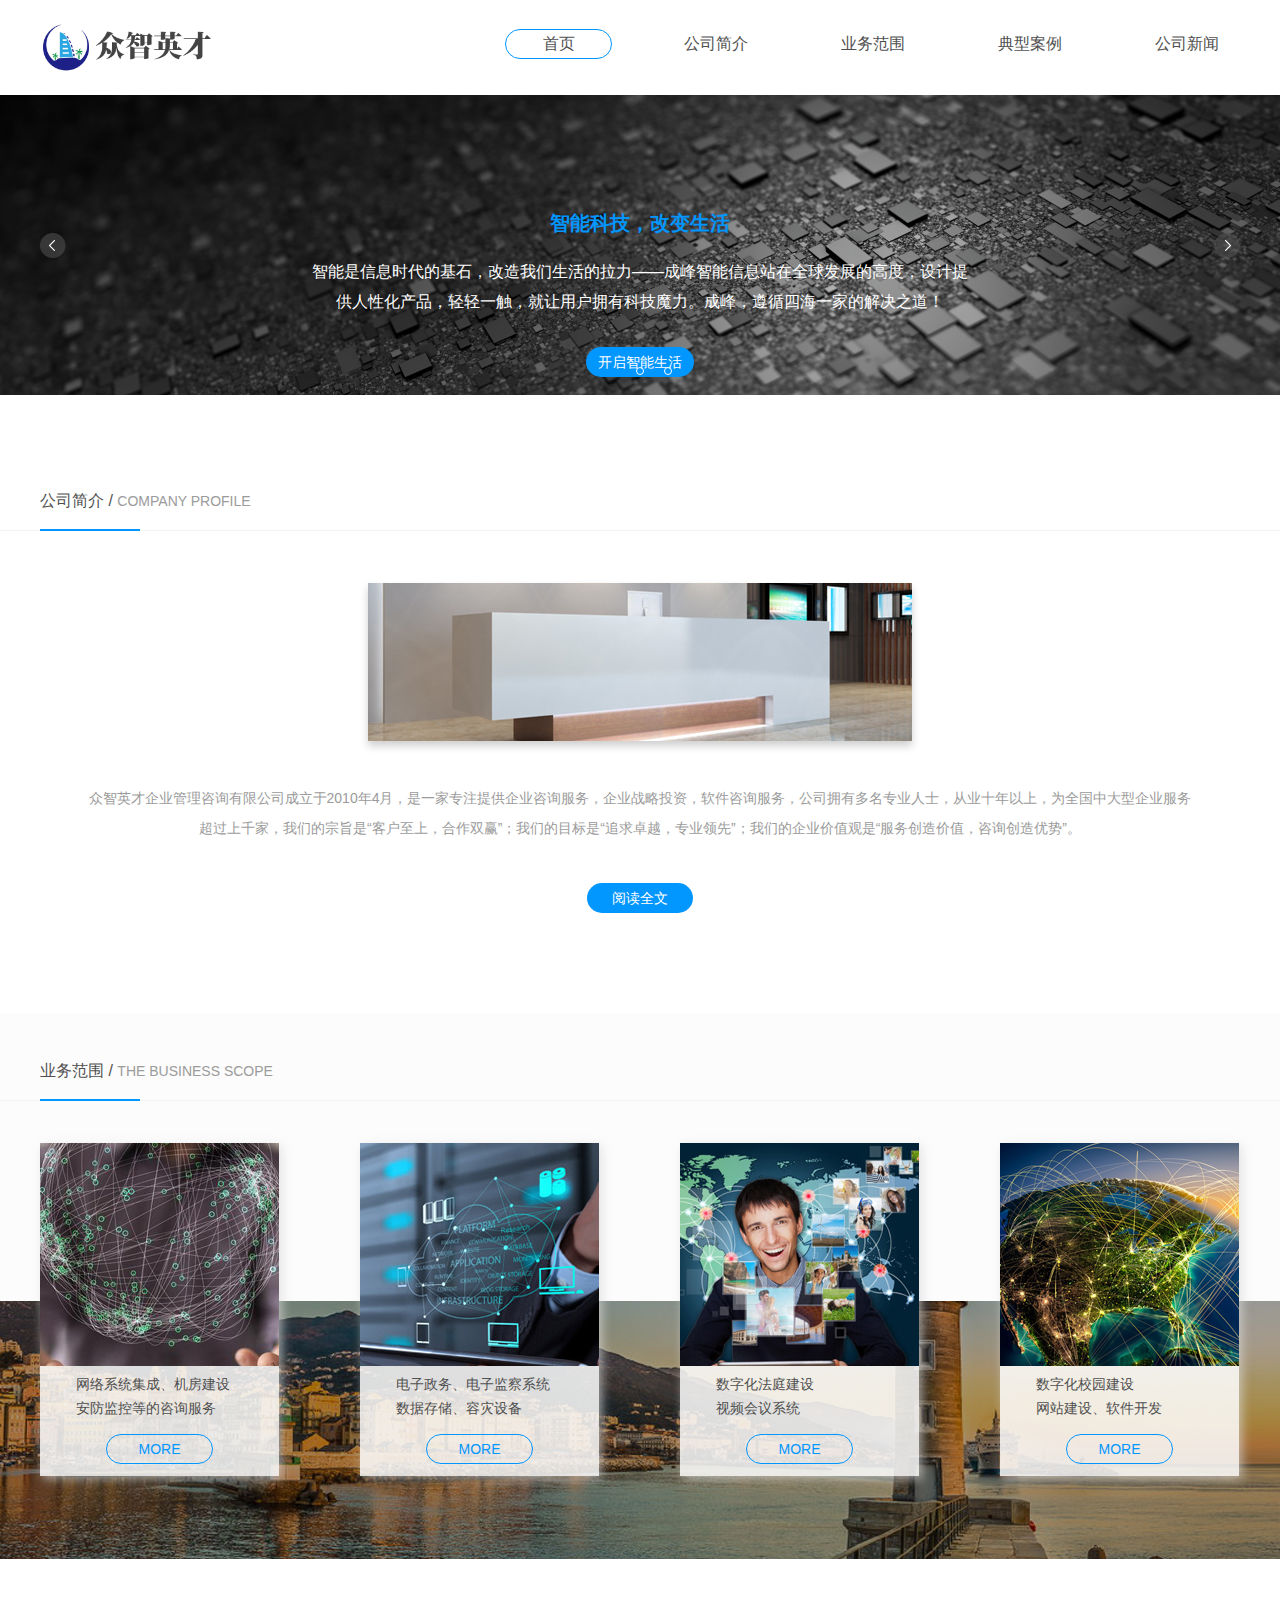
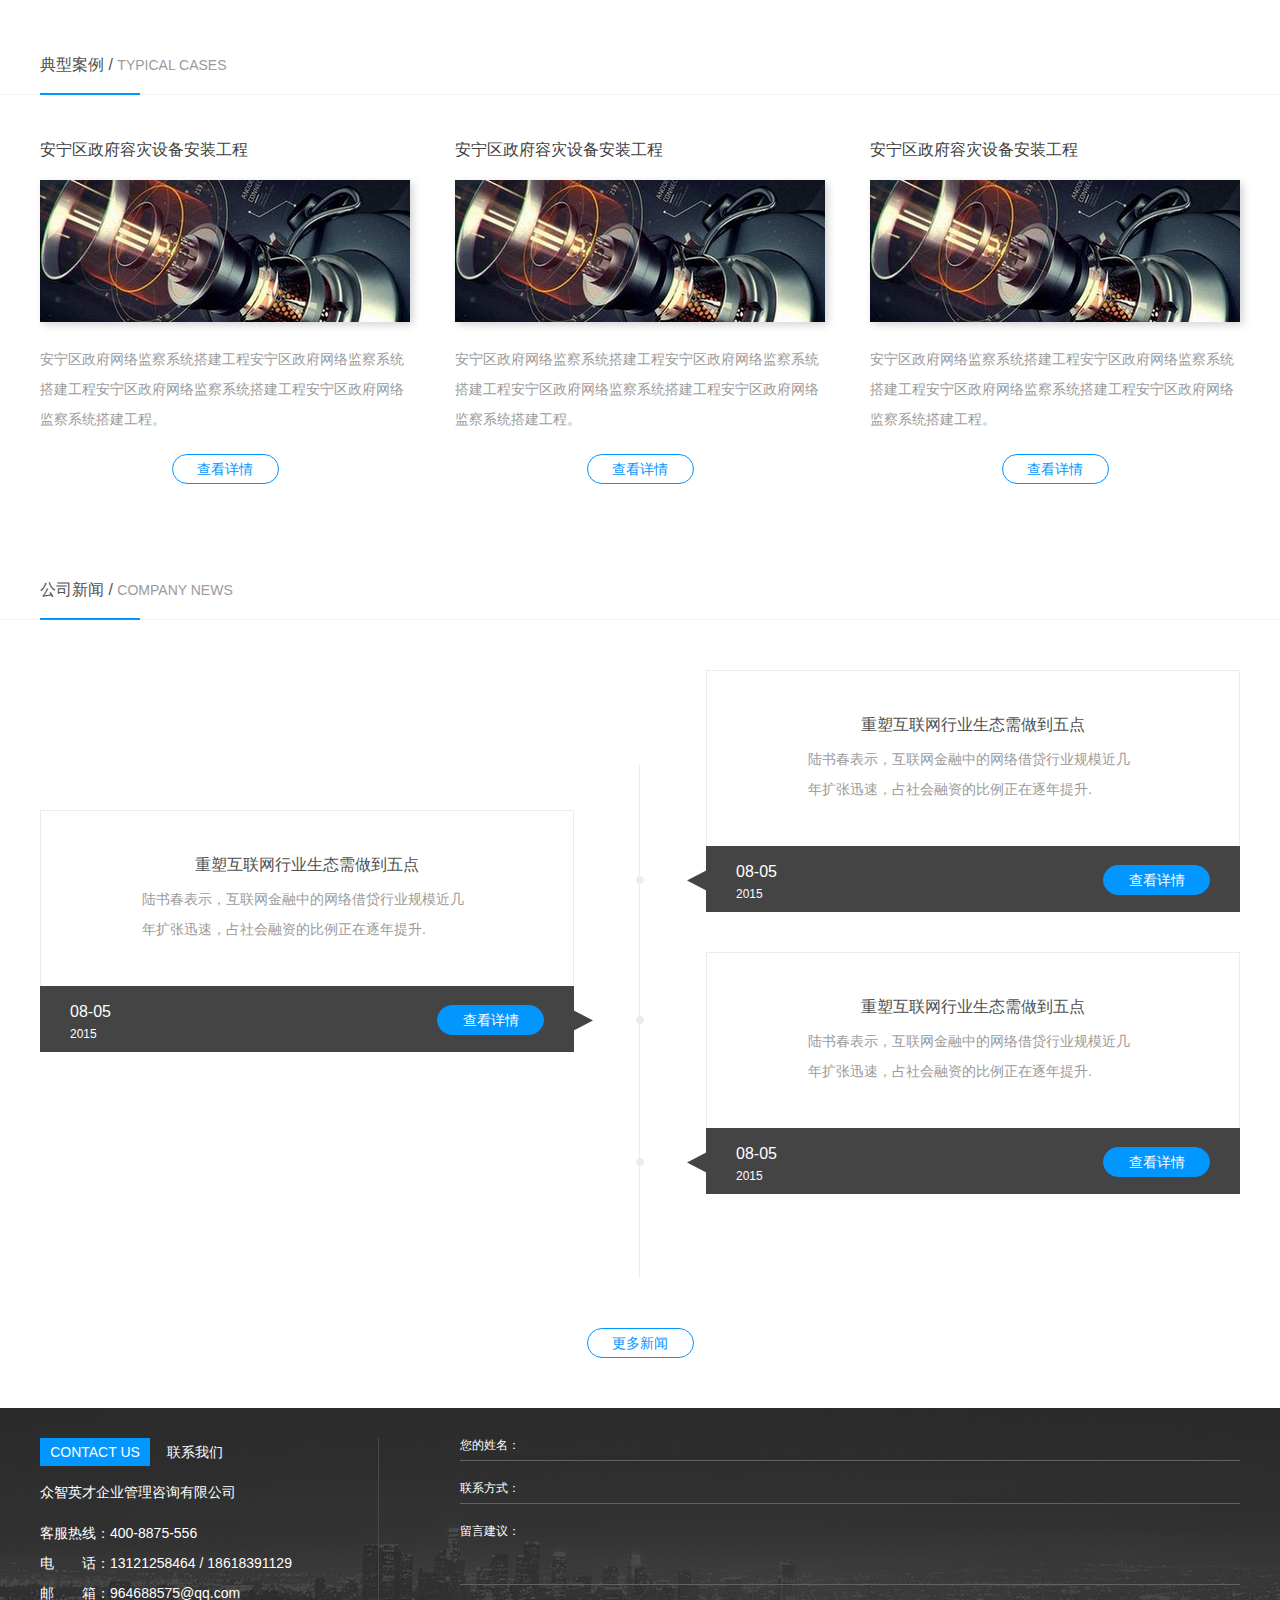
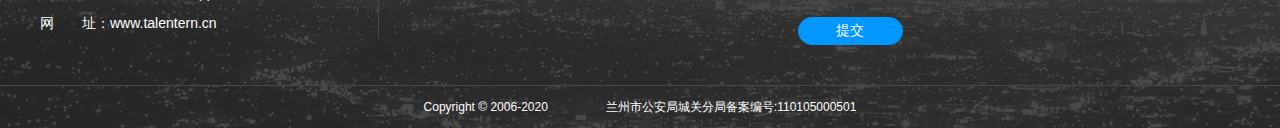
<file: index.html>
<!DOCTYPE html><html><head><meta charset="UTF-8"><title>首页</title><link rel="stylesheet" href="default.css" tppabs="http://v.bootstrapmb.com/2019/12/y2xga6850/css/default.css" /><link rel="stylesheet" href="index.css" tppabs="http://v.bootstrapmb.com/2019/12/y2xga6850/css/index.css" /><script type="text/javascript" src="jquery-1.8.0.min.js" tppabs="http://v.bootstrapmb.com/2019/12/y2xga6850/js/jquery-1.8.0.min.js" ></script><script type="text/javascript" src="index.js" tppabs="http://v.bootstrapmb.com/2019/12/y2xga6850/js/index.js" ></script><script type="text/javascript" src="jquery.SuperSlide.2.1.1.js" tppabs="http://v.bootstrapmb.com/2019/12/y2xga6850/js/jquery.SuperSlide.2.1.1.js" ></script></head><body><!--header--><div class="headerWrap"><div class="header w1200 cleafix"><!--logo--><div class="logo fl"><a href="#"><img src="logo.png" tppabs="http://v.bootstrapmb.com/2019/12/y2xga6850/img/logo.png"></a></div><!--nav--><div class="nav fr"><ul><li class="cur"><a href="index.html" tppabs="http://v.bootstrapmb.com/2019/12/y2xga6850/index.html">首页</a></li><li><a href="profile.html" tppabs="http://v.bootstrapmb.com/2019/12/y2xga6850/profile.html">公司简介</a></li><li><a href="business.html" tppabs="http://v.bootstrapmb.com/2019/12/y2xga6850/business.html">业务范围</a></li><li><a href="case.html" tppabs="http://v.bootstrapmb.com/2019/12/y2xga6850/case.html">典型案例</a></li><li><a href="news.html" tppabs="http://v.bootstrapmb.com/2019/12/y2xga6850/news.html">公司新闻</a></li></ul></div></div></div><!--banner--><div class="slideBox"><div class="hd cleafix"><ul><li></li><li></li><li></li></ul></div><div class="bd"><ul><li><div class="slideImg"><a href="#"><img src="banner.jpg" tppabs="http://v.bootstrapmb.com/2019/12/y2xga6850/temp/banner.jpg" /></a></div><div class="slideText w1200"><h2>智能科技，改变生活</h2><p>智能是信息时代的基石，改造我们生活的拉力——成峰智能信息站在全球发展的高度，设计提<br />供人性化产品，轻轻一触，就让用户拥有科技魔力。成峰，遵循四海一家的解决之道！</p><a href="#">开启智能生活</a></div></li><li><div class="slideImg"><a href="#"><img src="banner.jpg" tppabs="http://v.bootstrapmb.com/2019/12/y2xga6850/temp/banner.jpg" /></a></div><div class="slideText w1200"><h2>智能科技，改变生活</h2><p>111智能是信息时代的基石，改造我们生活的拉力——成峰智能信息站在全球发展的高度，设计提<br />供人性化产品，轻轻一触，就让用户拥有科技魔力。成峰，遵循四海一家的解决之道！</p><a href="#">开启智能生活</a></div></li><li><div class="slideImg"><a href="#"><img src="banner.jpg" tppabs="http://v.bootstrapmb.com/2019/12/y2xga6850/temp/banner.jpg" /></a></div><div class="slideText w1200"><h2>智能科技，改变生活</h2><p>222智能是信息时代的基石，改造我们生活的拉力——成峰智能信息站在全球发展的高度，设计提<br />供人性化产品，轻轻一触，就让用户拥有科技魔力。成峰，遵循四海一家的解决之道！</p><a href="#">开启智能生活</a></div></li></ul></div><!-- 前/后按钮--><div class="menu w1200"><a class="prev" href="javascript:void(0)"></a><a class="next" href="javascript:void(0)"></a></div><script type="text/javascript">	jQuery(".slideBox").slide({mainCell:".bd ul",effect:"leftLoop",autoPlay:true});</script></div><!--公司简介--><div class="introWrap"><div class="introTitle"><h2><em>公司简介 / <b>COMPANY PROFILE</b></em><span></span></h2></div><div class="introBom w1200"><h2><img src="img1.jpg" tppabs="http://v.bootstrapmb.com/2019/12/y2xga6850/temp/img1.jpg"></h2><p>众智英才企业管理咨询有限公司成立于2010年4月，是一家专注提供企业咨询服务，企业战略投资，软件咨询服务，公司拥有多名专业人士，从业十年以上，为全国中大型企业服务<br>超过上千家，我们的宗旨是“客户至上，合作双赢”；我们的目标是“追求卓越，专业领先”；我们的企业价值观是“服务创造价值，咨询创造优势”。</p><h3><a href="profile.html" tppabs="http://v.bootstrapmb.com/2019/12/y2xga6850/profile.html">阅读全文</a></h3></div></div><!--业务范围--><div class="introWrap introWrap1"><div class="introTitle"><h2><em>业务范围 / <b>THE BUSINESS SCOPE</b></em><span></span></h2></div><div class="introBom1"><div class="introBback"><div class="introBList w1200 cleafix"><ul><li><div class="introPic"><a href="#"><img src="img3.jpg" tppabs="http://v.bootstrapmb.com/2019/12/y2xga6850/temp/img3.jpg"></a></div><div class="introText"><p>网络系统集成、机房建设<br />安防监控等的咨询服务</p><h2><a href="#">MORE</a></h2></div></li><li><div class="introPic"><a href="#"><img src="img4.jpg" tppabs="http://v.bootstrapmb.com/2019/12/y2xga6850/temp/img4.jpg"></a></div><div class="introText"><p>电子政务、电子监察系统<br />数据存储、容灾设备</p><h2><a href="#">MORE</a></h2></div></li><li><div class="introPic"><a href="#"><img src="img5.jpg" tppabs="http://v.bootstrapmb.com/2019/12/y2xga6850/temp/img5.jpg"></a></div><div class="introText"><p>数字化法庭建设<br />视频会议系统</p><h2><a href="#">MORE</a></h2></div></li><li><div class="introPic"><a href="#"><img src="img6.jpg" tppabs="http://v.bootstrapmb.com/2019/12/y2xga6850/temp/img6.jpg"></a></div><div class="introText"><p>数字化校园建设<br />网站建设、软件开发</p><h2><a href="#">MORE</a></h2></div></li></ul></div></div></div></div><!--典型案例--><div class="introWrap"><div class="introTitle"><h2><em>典型案例 / <b>TYPICAL CASES</b></em><span></span></h2></div><div class="introCase w1200 cleafix"><ul><li><h3>安宁区政府容灾设备安装工程</h3><div class="caseImg"><a href="#"><img src="img7.jpg" tppabs="http://v.bootstrapmb.com/2019/12/y2xga6850/temp/img7.jpg"></a></div><div class="caseText"><p>安宁区政府网络监察系统搭建工程安宁区政府网络监察系统搭建工程安宁区政府网络监察系统搭建工程安宁区政府网络监察系统搭建工程。</p><h2><a href="#">查看详情</a></h2></div></li><li><h3>安宁区政府容灾设备安装工程</h3><div class="caseImg"><a href="#"><img src="img7.jpg" tppabs="http://v.bootstrapmb.com/2019/12/y2xga6850/temp/img7.jpg"></a></div><div class="caseText"><p>安宁区政府网络监察系统搭建工程安宁区政府网络监察系统搭建工程安宁区政府网络监察系统搭建工程安宁区政府网络监察系统搭建工程。</p><h2><a href="#">查看详情</a></h2></div></li><li><h3>安宁区政府容灾设备安装工程</h3><div class="caseImg"><a href="#"><img src="img7.jpg" tppabs="http://v.bootstrapmb.com/2019/12/y2xga6850/temp/img7.jpg"></a></div><div class="caseText"><p>安宁区政府网络监察系统搭建工程安宁区政府网络监察系统搭建工程安宁区政府网络监察系统搭建工程安宁区政府网络监察系统搭建工程。</p><h2><a href="#">查看详情</a></h2></div></li></ul></div></div><!--公司新闻--><div class="introWrap"><div class="introTitle"><h2><em>公司新闻 / <b>COMPANY NEWS</b></em><span></span></h2></div><div class="introNews w1200 cleafix"><div class="newL fl" id="newH"><div class="newMain"><h2>重塑互联网行业生态需做到五点</h2><p>陆书春表示，互联网金融中的网络借贷行业规模近几年扩张迅速，占社会融资的比例正在逐年提升.</p><div class="newB cleafix"><h3><em>08-05</em><span>2015</span></h3><h4><a href="#">查看详情</a></h4><i></i></div></div></div><div class="newC fl"></div><div class="newL newR fr" id="newH1"><div class="newMain"><h2>重塑互联网行业生态需做到五点</h2><p>陆书春表示，互联网金融中的网络借贷行业规模近几年扩张迅速，占社会融资的比例正在逐年提升.</p><div class="newB cleafix"><h3><em>08-05</em><span>2015</span></h3><h4><a href="#">查看详情</a></h4><i></i></div></div><div class="newMain"><h2>重塑互联网行业生态需做到五点</h2><p>陆书春表示，互联网金融中的网络借贷行业规模近几年扩张迅速，占社会融资的比例正在逐年提升.</p><div class="newB cleafix"><h3><em>08-05</em><span>2015</span></h3><h4><a href="#">查看详情</a></h4><i></i></div></div></div><h1><a href="news.html" tppabs="http://v.bootstrapmb.com/2019/12/y2xga6850/news.html">更多新闻</a></h1></div></div><!--footer--><div class="footerWrap"><div class="footer w1200 cleafix"><div class="fooL fl"><h2><em>CONTACT US</em>联系我们</h2><h2>众智英才企业管理咨询有限公司</h2><p><em>客服热线：</em>400-8875-556</p><p><em>电<b></b>话：</em>13121258464 / 18618391129</p><p><em>邮<b></b>箱：</em>964688575@qq.com</p><p><em>网<b></b>址：</em>www.talentern.cn</p></div><div class="fooR fr"><h2><label>您的姓名：</label><input type="text" class="fooText" /></h2><h2><label>联系方式：</label><input type="text" class="fooText" /></h2><h2><label>留言建议：</label><textarea></textarea></h2><h3><input type="button" value="提交" /></h3></div></div><div class="footerB">Copyright © 2006-2020 <a href="javascript:if(confirm('http://www.bootstrapmb.com/  \n\n??ļ????? Teleport Ultra ??, ?Ϊ ??һ???????????????Ϊ?????????ĵ????  \n\n????????????'))window.location='http://www.bootstrapmb.com/'" tppabs="http://www.bootstrapmb.com/" title="bootstrapmb">Reserved</a>    兰州市公安局城关分局备案编号:110105000501</div></div><script type="text/javascript">	$(".newC").height($(".introNews").height() - 130 + "px");</script></body></html>
</file>
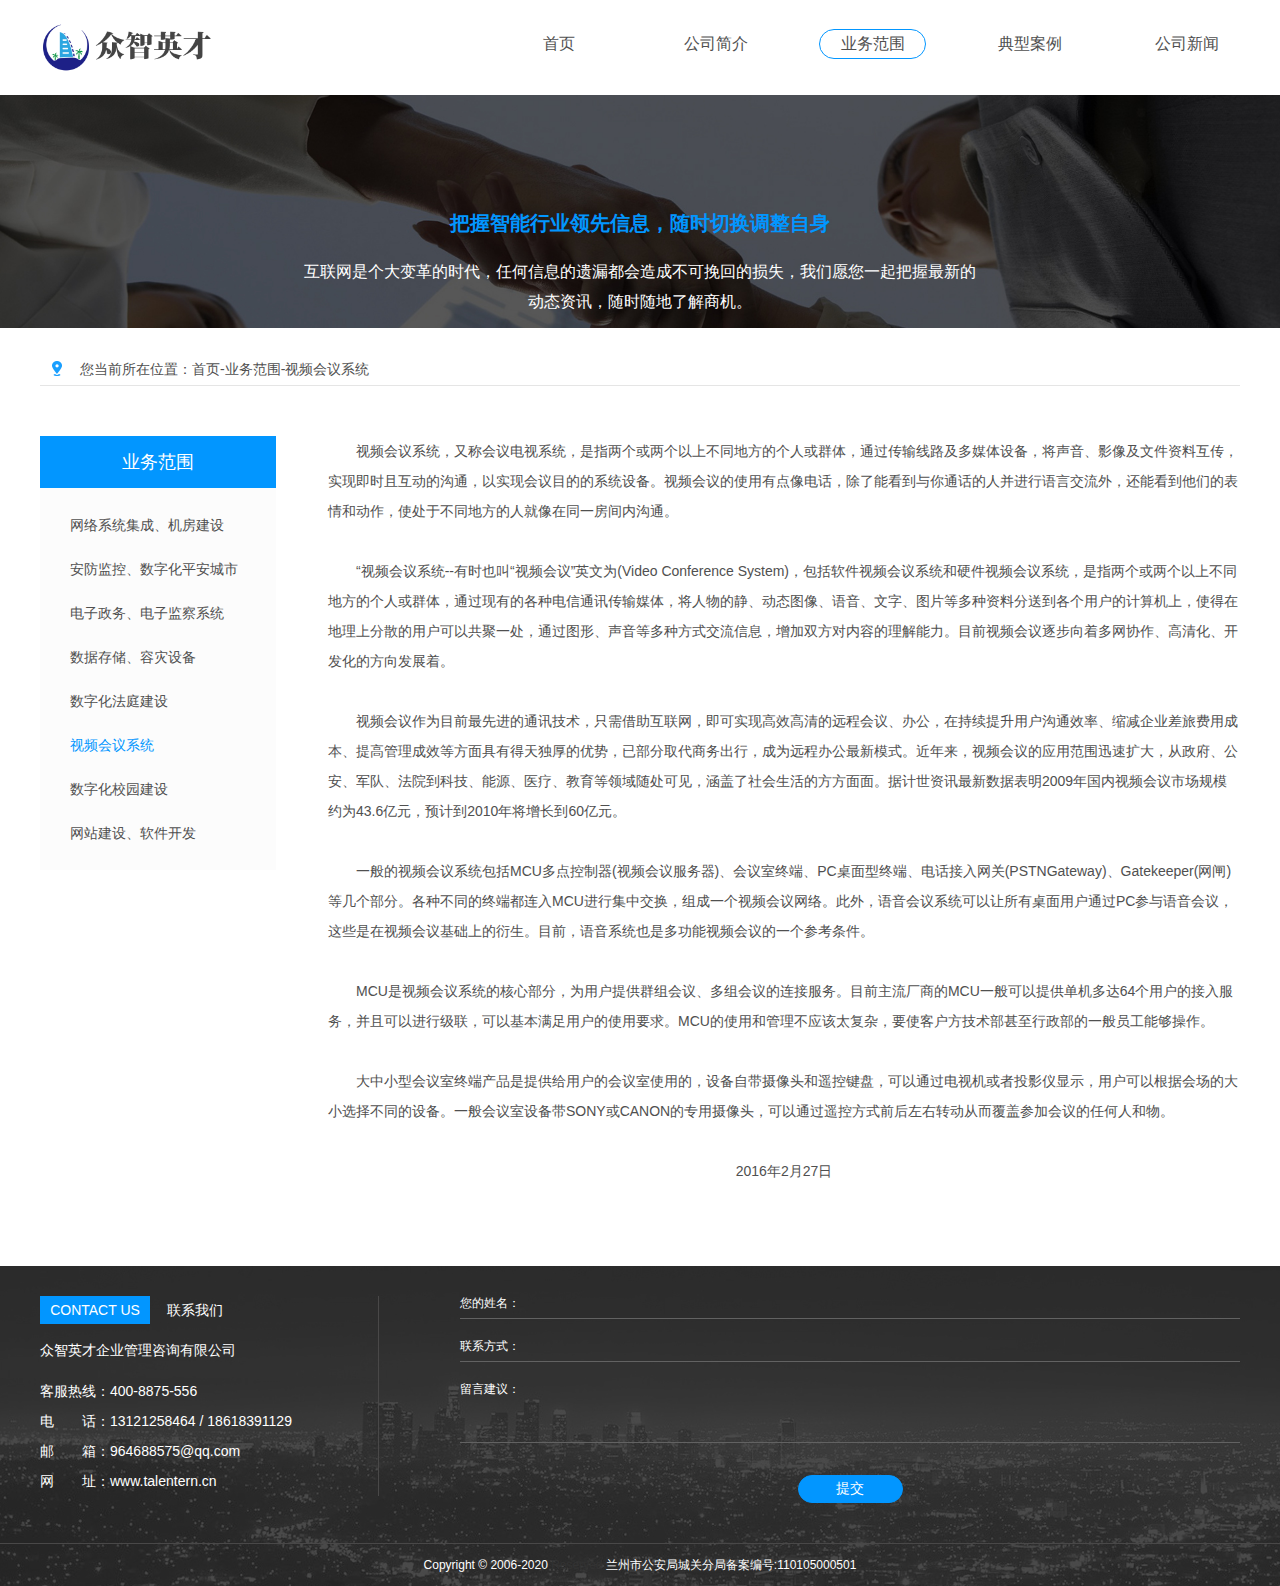
<file: business.html>
<!DOCTYPE html><html><head><meta charset="UTF-8"><title>业务范围</title><link rel="stylesheet" href="default.css" tppabs="http://v.bootstrapmb.com/2019/12/y2xga6850/css/default.css" /><link rel="stylesheet" href="index.css" tppabs="http://v.bootstrapmb.com/2019/12/y2xga6850/css/index.css" /><script type="text/javascript" src="jquery-1.8.0.min.js" tppabs="http://v.bootstrapmb.com/2019/12/y2xga6850/js/jquery-1.8.0.min.js" ></script><script type="text/javascript" src="index.js" tppabs="http://v.bootstrapmb.com/2019/12/y2xga6850/js/index.js" ></script><script type="text/javascript" src="jquery.SuperSlide.2.1.1.js" tppabs="http://v.bootstrapmb.com/2019/12/y2xga6850/js/jquery.SuperSlide.2.1.1.js" ></script></head><body><!--header--><div class="headerWrap"><div class="header w1200 cleafix"><!--logo--><div class="logo fl"><a href="#"><img src="logo.png" tppabs="http://v.bootstrapmb.com/2019/12/y2xga6850/img/logo.png"></a></div><!--nav--><div class="nav fr"><ul><li><a href="index.html" tppabs="http://v.bootstrapmb.com/2019/12/y2xga6850/index.html">首页</a></li><li><a href="profile.html" tppabs="http://v.bootstrapmb.com/2019/12/y2xga6850/profile.html">公司简介</a></li><li class="cur"><a href="business.html" tppabs="http://v.bootstrapmb.com/2019/12/y2xga6850/business.html">业务范围</a></li><li><a href="case.html" tppabs="http://v.bootstrapmb.com/2019/12/y2xga6850/case.html">典型案例</a></li><li><a href="news.html" tppabs="http://v.bootstrapmb.com/2019/12/y2xga6850/news.html">公司新闻</a></li></ul></div></div></div><!--banner--><div class="slideBox"><div class="bd"><ul><li><div class="slideImg"><a href="#"><img src="banner6.jpg" tppabs="http://v.bootstrapmb.com/2019/12/y2xga6850/temp/banner6.jpg" /></a></div><div class="slideText w1200"><h2>把握智能行业领先信息，随时切换调整自身</h2><p>互联网是个大变革的时代，任何信息的遗漏都会造成不可挽回的损失，我们愿您一起把握最新的<br />动态资讯，随时随地了解商机。</p></div></li></ul></div></div><!--页面主体部分--><div class="mainCaseWrap"><div class="mainCase w1200"><div class="caseTitle"><h2>您当前所在位置：首页-业务范围-视频会议系统</h2></div><div class="business cleafix"><div class="businessL fl"><h2>业务范围</h2><div class="businessLMain"><h3><a href="#">网络系统集成、机房建设</a></h3><h3><a href="#">安防监控、数字化平安城市</a></h3><h3><a href="#">电子政务、电子监察系统</a></h3><h3><a href="#">数据存储、容灾设备</a></h3><h3><a href="#">数字化法庭建设</a></h3><h3 class="cur"><a href="#">视频会议系统</a></h3><h3><a href="#">数字化校园建设</a></h3><h3><a href="#">网站建设、软件开发</a></h3></div></div><div class="businessR fr"><p>视频会议系统，又称会议电视系统，是指两个或两个以上不同地方的个人或群体，通过传输线路及多媒体设备，将声音、影像及文件资料互传，实现即时且互动的沟通，以实现会议目的的系统设备。视频会议的使用有点像电话，除了能看到与你通话的人并进行语言交流外，还能看到他们的表情和动作，使处于不同地方的人就像在同一房间内沟通。</p><p>“视频会议系统--有时也叫“视频会议”英文为(Video Conference System)，包括软件视频会议系统和硬件视频会议系统，是指两个或两个以上不同地方的个人或群体，通过现有的各种电信通讯传输媒体，将人物的静、动态图像、语音、文字、图片等多种资料分送到各个用户的计算机上，使得在地理上分散的用户可以共聚一处，通过图形、声音等多种方式交流信息，增加双方对内容的理解能力。目前视频会议逐步向着多网协作、高清化、开发化的方向发展着。</p><p>视频会议作为目前最先进的通讯技术，只需借助互联网，即可实现高效高清的远程会议、办公，在持续提升用户沟通效率、缩减企业差旅费用成本、提高管理成效等方面具有得天独厚的优势，已部分取代商务出行，成为远程办公最新模式。近年来，视频会议的应用范围迅速扩大，从政府、公安、军队、法院到科技、能源、医疗、教育等领域随处可见，涵盖了社会生活的方方面面。据计世资讯最新数据表明2009年国内视频会议市场规模约为43.6亿元，预计到2010年将增长到60亿元。</p><p>一般的视频会议系统包括MCU多点控制器(视频会议服务器)、会议室终端、PC桌面型终端、电话接入网关(PSTNGateway)、Gatekeeper(网闸)等几个部分。各种不同的终端都连入MCU进行集中交换，组成一个视频会议网络。此外，语音会议系统可以让所有桌面用户通过PC参与语音会议，这些是在视频会议基础上的衍生。目前，语音系统也是多功能视频会议的一个参考条件。</p><p>MCU是视频会议系统的核心部分，为用户提供群组会议、多组会议的连接服务。目前主流厂商的MCU一般可以提供单机多达64个用户的接入服务，并且可以进行级联，可以基本满足用户的使用要求。MCU的使用和管理不应该太复杂，要使客户方技术部甚至行政部的一般员工能够操作。</p><p>大中小型会议室终端产品是提供给用户的会议室使用的，设备自带摄像头和遥控键盘，可以通过电视机或者投影仪显示，用户可以根据会场的大小选择不同的设备。一般会议室设备带SONY或CANON的专用摄像头，可以通过遥控方式前后左右转动从而覆盖参加会议的任何人和物。</p><h2>2016年2月27日</h2></div></div></div></div><!--footer--><div class="footerWrap"><div class="footer w1200 cleafix"><div class="fooL fl"><h2><em>CONTACT US</em>联系我们</h2><h2>众智英才企业管理咨询有限公司</h2><p><em>客服热线：</em>400-8875-556</p><p><em>电<b></b>话：</em>13121258464 / 18618391129</p><p><em>邮<b></b>箱：</em>964688575@qq.com</p><p><em>网<b></b>址：</em>www.talentern.cn</p></div><div class="fooR fr"><h2><label>您的姓名：</label><input type="text" class="fooText" /></h2><h2><label>联系方式：</label><input type="text" class="fooText" /></h2><h2><label>留言建议：</label><textarea></textarea></h2><h3><input type="button" value="提交" /></h3></div></div><div class="footerB">Copyright © 2006-2020 <a href="javascript:if(confirm('http://www.bootstrapmb.com/  \n\n??ļ????? Teleport Ultra ??, ?Ϊ ??һ???????????????Ϊ?????????ĵ????  \n\n????????????'))window.location='http://www.bootstrapmb.com/'" tppabs="http://www.bootstrapmb.com/" title="bootstrapmb">Reserved</a>    兰州市公安局城关分局备案编号:110105000501</div></div><script type="text/javascript">	$(".newC").height($(".introNews").height() - 130 + "px");</script></body></html>


	<!-- <h2>智能信息系统工程有限公司</h2><p><em>客服热线：</em>400-8875-555</p><p><em>电<b></b>话：</em>15391521316 / 18963653335</p><p><em>邮<b></b>箱：</em>870945781@qq.com</p><p><em>网<b></b>址：</em>www.gscfzn.com</p></div><div class="fooR fr"><h2><label>您的姓名：</label><input type="text" class="fooText" /></h2><h2><label>联系方式：</label><input type="text" class="fooText" /></h2><h2><label>留言建议：</label><textarea></textarea></h2><h3><input type="button" value="提交" /></h3></div></div><div class="footerB">Copyright © 2006-2020 <a href="javascript:if(confirm('http://www.bootstrapmb.com/  \n\n??ļ????? Teleport Ultra ??, ?Ϊ ??һ???????????????Ϊ?????????ĵ????  \n\n????????????'))window.location='http://www.bootstrapmb.com/'" tppabs="http://www.bootstrapmb.com/" title="bootstrapmb">Reserved</a>    兰州市公安局城关分局备案编号:110105000501</div></div><script type="text/javascript">	$(".newC").height($(".introNews").height() - 130 + "px");</script></body></html> -->
</file>
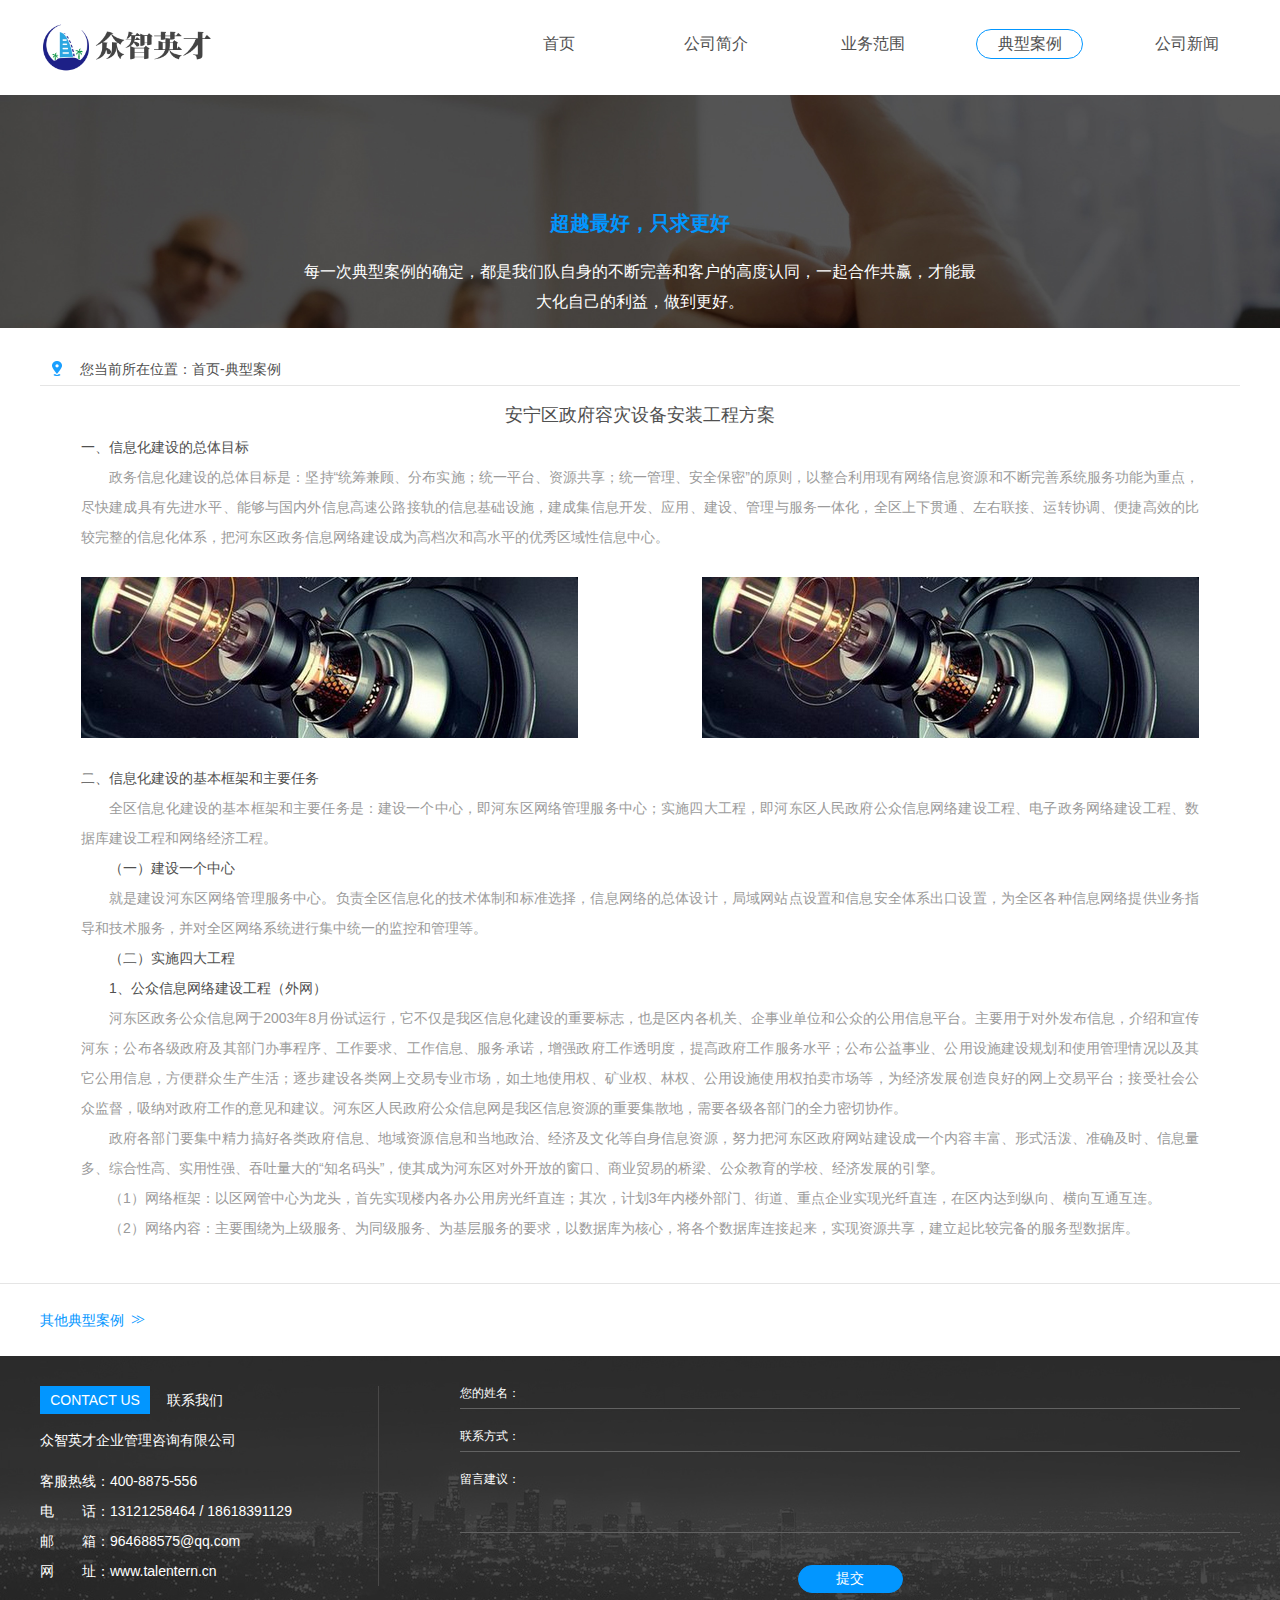
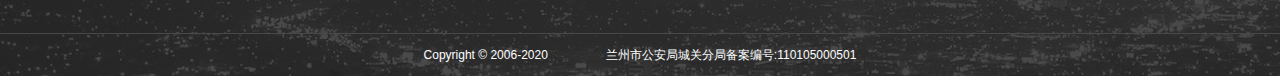
<file: case.html>
<!DOCTYPE html><html><head><meta charset="UTF-8"><title>典型案例</title><link rel="stylesheet" href="default.css" tppabs="http://v.bootstrapmb.com/2019/12/y2xga6850/css/default.css" /><link rel="stylesheet" href="index.css" tppabs="http://v.bootstrapmb.com/2019/12/y2xga6850/css/index.css" /><script type="text/javascript" src="jquery-1.8.0.min.js" tppabs="http://v.bootstrapmb.com/2019/12/y2xga6850/js/jquery-1.8.0.min.js" ></script><script type="text/javascript" src="index.js" tppabs="http://v.bootstrapmb.com/2019/12/y2xga6850/js/index.js" ></script><script type="text/javascript" src="jquery.SuperSlide.2.1.1.js" tppabs="http://v.bootstrapmb.com/2019/12/y2xga6850/js/jquery.SuperSlide.2.1.1.js" ></script></head><body><!--header--><div class="headerWrap"><div class="header w1200 cleafix"><!--logo--><div class="logo fl"><a href="#"><img src="logo.png" tppabs="http://v.bootstrapmb.com/2019/12/y2xga6850/img/logo.png"></a></div><!--nav--><div class="nav fr"><ul><li><a href="index.html" tppabs="http://v.bootstrapmb.com/2019/12/y2xga6850/index.html">首页</a></li><li><a href="profile.html" tppabs="http://v.bootstrapmb.com/2019/12/y2xga6850/profile.html">公司简介</a></li><li><a href="business.html" tppabs="http://v.bootstrapmb.com/2019/12/y2xga6850/business.html">业务范围</a></li><li class="cur"><a href="case.html" tppabs="http://v.bootstrapmb.com/2019/12/y2xga6850/case.html">典型案例</a></li><li><a href="news.html" tppabs="http://v.bootstrapmb.com/2019/12/y2xga6850/news.html">公司新闻</a></li></ul></div></div></div><!--banner--><div class="slideBox"><div class="bd"><ul><li><div class="slideImg"><a href="#"><img src="banner1.jpg" tppabs="http://v.bootstrapmb.com/2019/12/y2xga6850/temp/banner1.jpg" /></a></div><div class="slideText w1200"><h2>超越最好，只求更好</h2><p>每一次典型案例的确定，都是我们队自身的不断完善和客户的高度认同，一起合作共赢，才能最<br />大化自己的利益，做到更好。</p></div></li></ul></div></div><!--页面主体部分--><div class="mainCaseWrap"><div class="mainCase w1200"><div class="caseTitle"><h2>您当前所在位置：首页-典型案例</h2></div><div class="caseBom"><h2>安宁区政府容灾设备安装工程方案</h2><h3>一、信息化建设的总体目标</h3><p>政务信息化建设的总体目标是：坚持“统筹兼顾、分布实施；统一平台、资源共享；统一管理、安全保密”的原则，以整合利用现有网络信息资源和不断完善系统服务功能为重点，尽快建成具有先进水平、能够与国内外信息高速公路接轨的信息基础设施，建成集信息开发、应用、建设、管理与服务一体化，全区上下贯通、左右联接、运转协调、便捷高效的比较完整的信息化体系，把河东区政务信息网络建设成为高档次和高水平的优秀区域性信息中心。</p><h1 class="cleafix"><img src="img9.jpg" tppabs="http://v.bootstrapmb.com/2019/12/y2xga6850/temp/img9.jpg" class="caseH1 fl"><img src="img9.jpg" tppabs="http://v.bootstrapmb.com/2019/12/y2xga6850/temp/img9.jpg" class="caseH1 fr"></h1><h3>二、信息化建设的基本框架和主要任务</h3><p>全区信息化建设的基本框架和主要任务是：建设一个中心，即河东区网络管理服务中心；实施四大工程，即河东区人民政府公众信息网络建设工程、电子政务网络建设工程、数据库建设工程和网络经济工程。</p><h4>（一）建设一个中心</h4><p>就是建设河东区网络管理服务中心。负责全区信息化的技术体制和标准选择，信息网络的总体设计，局域网站点设置和信息安全体系出口设置，为全区各种信息网络提供业务指导和技术服务，并对全区网络系统进行集中统一的监控和管理等。</p><h4>（二）实施四大工程</h4><h4>1、公众信息网络建设工程（外网）</h4><p>河东区政务公众信息网于2003年8月份试运行，它不仅是我区信息化建设的重要标志，也是区内各机关、企事业单位和公众的公用信息平台。主要用于对外发布信息，介绍和宣传河东；公布各级政府及其部门办事程序、工作要求、工作信息、服务承诺，增强政府工作透明度，提高政府工作服务水平；公布公益事业、公用设施建设规划和使用管理情况以及其它公用信息，方便群众生产生活；逐步建设各类网上交易专业市场，如土地使用权、矿业权、林权、公用设施使用权拍卖市场等，为经济发展创造良好的网上交易平台；接受社会公众监督，吸纳对政府工作的意见和建议。河东区人民政府公众信息网是我区信息资源的重要集散地，需要各级各部门的全力密切协作。</p><p>政府各部门要集中精力搞好各类政府信息、地域资源信息和当地政治、经济及文化等自身信息资源，努力把河东区政府网站建设成一个内容丰富、形式活泼、准确及时、信息量多、综合性高、实用性强、吞吐量大的“知名码头”，使其成为河东区对外开放的窗口、商业贸易的桥梁、公众教育的学校、经济发展的引擎。</p><p>（1）网络框架：以区网管中心为龙头，首先实现楼内各办公用房光纤直连；其次，计划3年内楼外部门、街道、重点企业实现光纤直连，在区内达到纵向、横向互通互连。</p><p>（2）网络内容：主要围绕为上级服务、为同级服务、为基层服务的要求，以数据库为核心，将各个数据库连接起来，实现资源共享，建立起比较完备的服务型数据库。</p></div></div><div class="mainC1"><h2><a href="caseList.html" tppabs="http://v.bootstrapmb.com/2019/12/y2xga6850/caseList.html">其他典型案例<b>&gt;&gt;</b></a></h2></div></div><!--footer--><div class="footerWrap footerWrap1"><div class="footer w1200 cleafix"><div class="fooL fl"><h2><em>CONTACT US</em>联系我们</h2><h2>众智英才企业管理咨询有限公司</h2><p><em>客服热线：</em>400-8875-556</p><p><em>电<b></b>话：</em>13121258464 / 18618391129</p><p><em>邮<b></b>箱：</em>964688575@qq.com</p><p><em>网<b></b>址：</em>www.talentern.cn</p></div><div class="fooR fr"><h2><label>您的姓名：</label><input type="text" class="fooText" /></h2><h2><label>联系方式：</label><input type="text" class="fooText" /></h2><h2><label>留言建议：</label><textarea></textarea></h2><h3><input type="button" value="提交" /></h3></div></div><div class="footerB">Copyright © 2006-2020 <a href="javascript:if(confirm('http://www.bootstrapmb.com/  \n\n??ļ????? Teleport Ultra ??, ?Ϊ ??һ???????????????Ϊ?????????ĵ????  \n\n????????????'))window.location='http://www.bootstrapmb.com/'" tppabs="http://www.bootstrapmb.com/" title="bootstrapmb">Reserved</a>    兰州市公安局城关分局备案编号:110105000501</div></div><script type="text/javascript">	$(".newC").height($(".introNews").height() - 130 + "px");</script></body></html>


	<!-- <h2>智能信息系统工程有限公司</h2><p><em>客服热线：</em>400-8875-555</p><p><em>电<b></b>话：</em>15391521316 / 18963653335</p><p><em>邮<b></b>箱：</em>870945781@qq.com</p><p><em>网<b></b>址：</em>www.gscfzn.com</p></div><div class="fooR fr"><h2><label>您的姓名：</label><input type="text" class="fooText" /></h2><h2><label>联系方式：</label><input type="text" class="fooText" /></h2><h2><label>留言建议：</label><textarea></textarea></h2><h3><input type="button" value="提交" /></h3></div></div><div class="footerB">Copyright © 2006-2020 <a href="javascript:if(confirm('http://www.bootstrapmb.com/  \n\n??ļ????? Teleport Ultra ??, ?Ϊ ??һ???????????????Ϊ?????????ĵ????  \n\n????????????'))window.location='http://www.bootstrapmb.com/'" tppabs="http://www.bootstrapmb.com/" title="bootstrapmb">Reserved</a>    兰州市公安局城关分局备案编号:110105000501</div></div><script type="text/javascript">	$(".newC").height($(".introNews").height() - 130 + "px");</script></body></html> -->
</file>
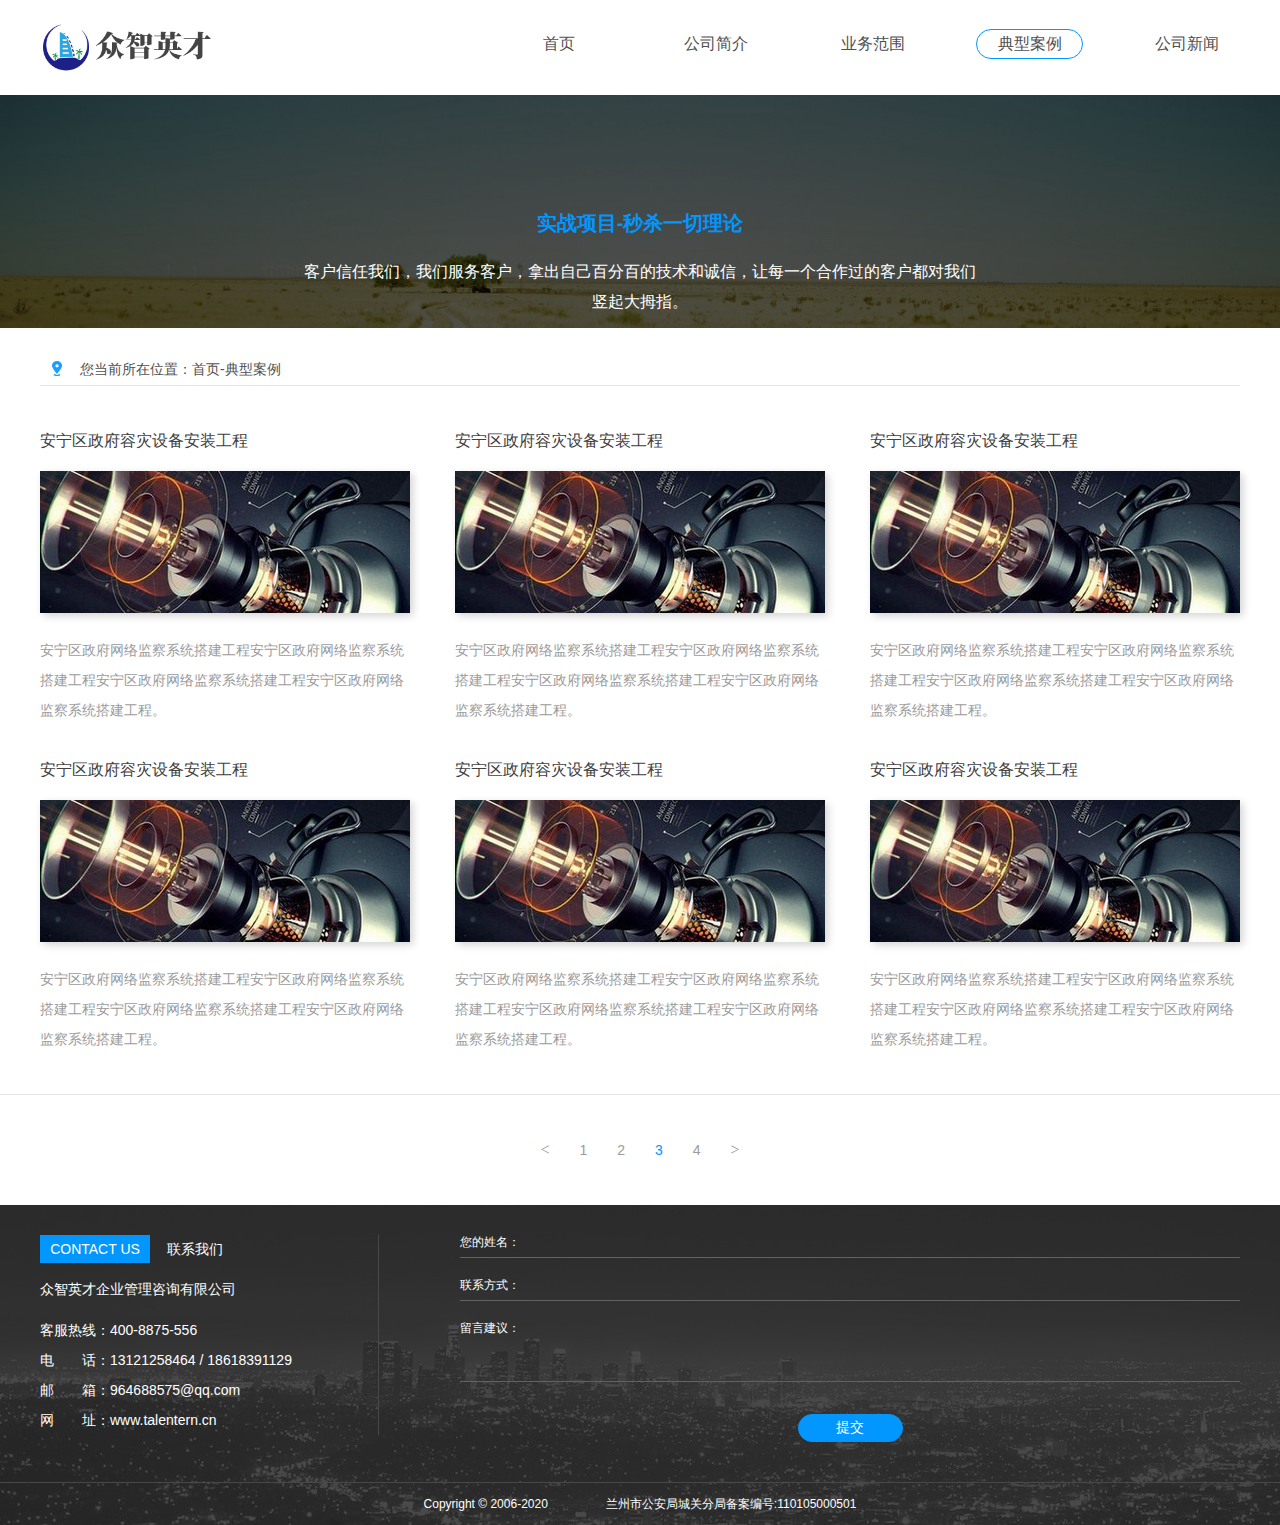
<file: caseList.html>
<!DOCTYPE html><html><head><meta charset="UTF-8"><title>典型案例-列表页</title><link rel="stylesheet" href="default.css" tppabs="http://v.bootstrapmb.com/2019/12/y2xga6850/css/default.css" /><link rel="stylesheet" href="index.css" tppabs="http://v.bootstrapmb.com/2019/12/y2xga6850/css/index.css" /><script type="text/javascript" src="jquery-1.8.0.min.js" tppabs="http://v.bootstrapmb.com/2019/12/y2xga6850/js/jquery-1.8.0.min.js"></script><script type="text/javascript" src="index.js" tppabs="http://v.bootstrapmb.com/2019/12/y2xga6850/js/index.js"></script><script type="text/javascript" src="jquery.SuperSlide.2.1.1.js" tppabs="http://v.bootstrapmb.com/2019/12/y2xga6850/js/jquery.SuperSlide.2.1.1.js"></script></head><body><!--header--><div class="headerWrap"><div class="header w1200 cleafix"><!--logo--><div class="logo fl"><a href="#"><img src="logo.png" tppabs="http://v.bootstrapmb.com/2019/12/y2xga6850/img/logo.png"></a></div><!--nav--><div class="nav fr"><ul><li><a href="index.html" tppabs="http://v.bootstrapmb.com/2019/12/y2xga6850/index.html">首页</a></li><li><a href="profile.html" tppabs="http://v.bootstrapmb.com/2019/12/y2xga6850/profile.html">公司简介</a></li><li><a href="business.html" tppabs="http://v.bootstrapmb.com/2019/12/y2xga6850/business.html">业务范围</a></li><li class="cur"><a href="case.html" tppabs="http://v.bootstrapmb.com/2019/12/y2xga6850/case.html">典型案例</a></li><li><a href="news.html" tppabs="http://v.bootstrapmb.com/2019/12/y2xga6850/news.html">公司新闻</a></li></ul></div></div></div><!--banner--><div class="slideBox"><div class="bd"><ul><li><div class="slideImg"><a href="#"><img src="banner2.jpg" tppabs="http://v.bootstrapmb.com/2019/12/y2xga6850/temp/banner2.jpg" /></a></div><div class="slideText w1200"><h2>实战项目-秒杀一切理论</h2><p>客户信任我们，我们服务客户，拿出自己百分百的技术和诚信，让每一个合作过的客户都对我们<br />竖起大拇指。</p></div></li></ul></div></div><!--页面主体部分--><div class="mainCaseWrap"><div class="mainCase w1200"><div class="caseTitle"><h2>您当前所在位置：首页-典型案例</h2></div><div class="introCase w1200 cleafix"><ul><li><h3>安宁区政府容灾设备安装工程</h3><div class="caseImg"><a href="#"><img src="img7.jpg" tppabs="http://v.bootstrapmb.com/2019/12/y2xga6850/temp/img7.jpg"></a></div><div class="caseText"><p>安宁区政府网络监察系统搭建工程安宁区政府网络监察系统搭建工程安宁区政府网络监察系统搭建工程安宁区政府网络监察系统搭建工程。</p></div></li><li><h3>安宁区政府容灾设备安装工程</h3><div class="caseImg"><a href="#"><img src="img7.jpg" tppabs="http://v.bootstrapmb.com/2019/12/y2xga6850/temp/img7.jpg"></a></div><div class="caseText"><p>安宁区政府网络监察系统搭建工程安宁区政府网络监察系统搭建工程安宁区政府网络监察系统搭建工程安宁区政府网络监察系统搭建工程。</p></div></li><li><h3>安宁区政府容灾设备安装工程</h3><div class="caseImg"><a href="#"><img src="img7.jpg" tppabs="http://v.bootstrapmb.com/2019/12/y2xga6850/temp/img7.jpg"></a></div><div class="caseText"><p>安宁区政府网络监察系统搭建工程安宁区政府网络监察系统搭建工程安宁区政府网络监察系统搭建工程安宁区政府网络监察系统搭建工程。</p></div></li><li><h3>安宁区政府容灾设备安装工程</h3><div class="caseImg"><a href="#"><img src="img7.jpg" tppabs="http://v.bootstrapmb.com/2019/12/y2xga6850/temp/img7.jpg"></a></div><div class="caseText"><p>安宁区政府网络监察系统搭建工程安宁区政府网络监察系统搭建工程安宁区政府网络监察系统搭建工程安宁区政府网络监察系统搭建工程。</p></div></li><li><h3>安宁区政府容灾设备安装工程</h3><div class="caseImg"><a href="#"><img src="img7.jpg" tppabs="http://v.bootstrapmb.com/2019/12/y2xga6850/temp/img7.jpg"></a></div><div class="caseText"><p>安宁区政府网络监察系统搭建工程安宁区政府网络监察系统搭建工程安宁区政府网络监察系统搭建工程安宁区政府网络监察系统搭建工程。</p></div></li><li><h3>安宁区政府容灾设备安装工程</h3><div class="caseImg"><a href="#"><img src="img7.jpg" tppabs="http://v.bootstrapmb.com/2019/12/y2xga6850/temp/img7.jpg"></a></div><div class="caseText"><p>安宁区政府网络监察系统搭建工程安宁区政府网络监察系统搭建工程安宁区政府网络监察系统搭建工程安宁区政府网络监察系统搭建工程。</p></div></li></ul></div></div><!--分页--><div class="mainC1"><h3><a class="next" href="javascript:;">&lt;</a><a href="javascript:;">1</a><a href="javascript:;">2</a><a class="cur" href="javascript:;">3</a><a href="javascript:;">4</a><a class="next" href="javascript:;">&gt;</a></h3></div></div><!--footer--><div class="footerWrap footerWrap1"><div class="footer w1200 cleafix"><div class="fooL fl"><h2><em>CONTACT US</em>联系我们</h2><h2>众智英才企业管理咨询有限公司</h2><p><em>客服热线：</em>400-8875-556</p><p><em>电<b></b>话：</em>13121258464 / 18618391129</p><p><em>邮<b></b>箱：</em>964688575@qq.com</p><p><em>网<b></b>址：</em>www.talentern.cn</p></div><div class="fooR fr"><h2><label>您的姓名：</label><input type="text" class="fooText" /></h2><h2><label>联系方式：</label><input type="text" class="fooText" /></h2><h2><label>留言建议：</label><textarea></textarea></h2><h3><input type="button" value="提交" /></h3></div></div><div class="footerB">Copyright © 2006-2020 <a href="javascript:if(confirm('http://www.bootstrapmb.com/  \n\n??ļ????? Teleport Ultra ??, ?Ϊ ??һ???????????????Ϊ?????????ĵ????  \n\n????????????'))window.location='http://www.bootstrapmb.com/'" tppabs="http://www.bootstrapmb.com/" title="bootstrapmb">Reserved</a>    兰州市公安局城关分局备案编号:110105000501</div></div><script type="text/javascript">	$(".newC").height($(".introNews").height() - 130 + "px");</script></body></html>





	<!-- <h2>智能信息系统工程有限公司</h2><p><em>客服热线：</em>400-8875-555</p><p><em>电<b></b>话：</em>15391521316 / 18963653335</p><p><em>邮<b></b>箱：</em>870945781@qq.com</p><p><em>网<b></b>址：</em>www.gscfzn.com</p></div><div class="fooR fr"><h2><label>您的姓名：</label><input type="text" class="fooText" /></h2><h2><label>联系方式：</label><input type="text" class="fooText" /></h2><h2><label>留言建议：</label><textarea></textarea></h2><h3><input type="button" value="提交" /></h3></div></div><div class="footerB">Copyright © 2006-2020 <a href="javascript:if(confirm('http://www.bootstrapmb.com/  \n\n??ļ????? Teleport Ultra ??, ?Ϊ ??һ???????????????Ϊ?????????ĵ????  \n\n????????????'))window.location='http://www.bootstrapmb.com/'" tppabs="http://www.bootstrapmb.com/" title="bootstrapmb">Reserved</a>    兰州市公安局城关分局备案编号:110105000501</div></div><script type="text/javascript">        $(".newC").height($(".introNews").height() - 130 + "px");</script></body></html> -->
</file>
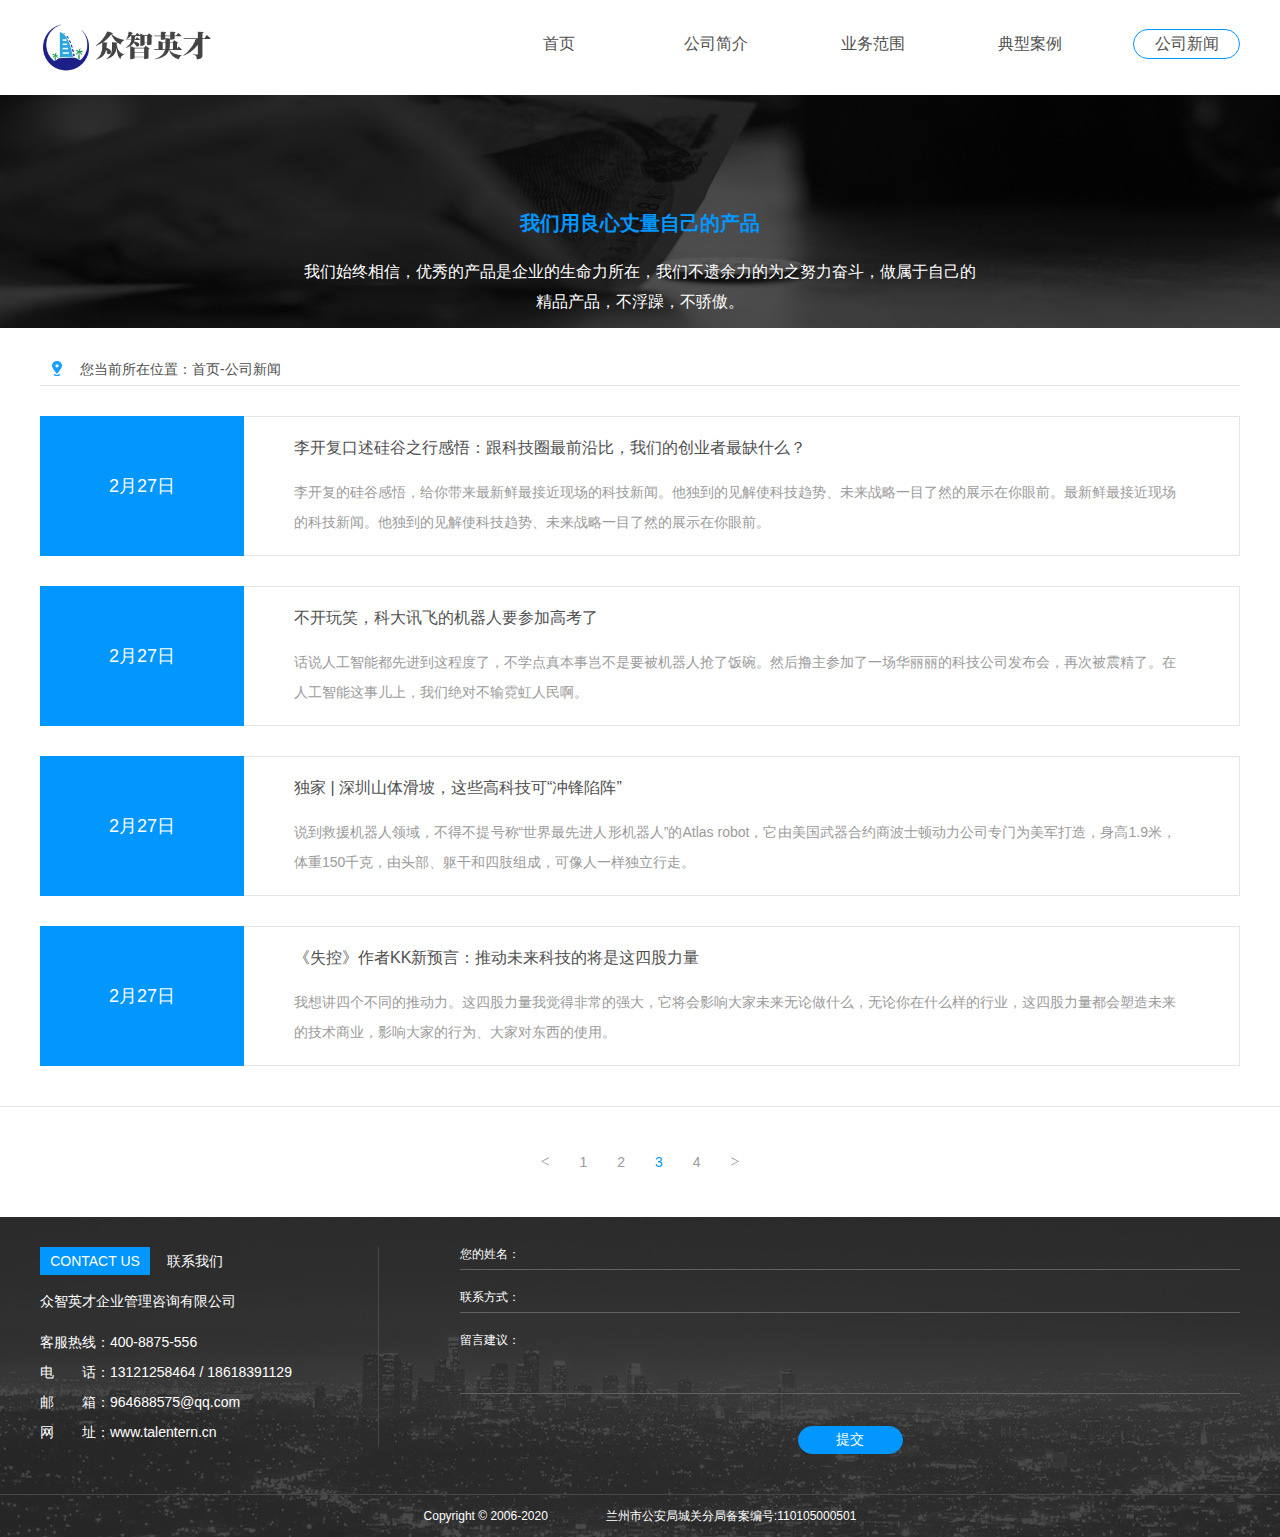
<file: news.html>
<!DOCTYPE html><html><head><meta charset="UTF-8"><title>公司新闻</title><link rel="stylesheet" href="default.css" tppabs="http://v.bootstrapmb.com/2019/12/y2xga6850/css/default.css" /><link rel="stylesheet" href="index.css" tppabs="http://v.bootstrapmb.com/2019/12/y2xga6850/css/index.css" /><script type="text/javascript" src="jquery-1.8.0.min.js" tppabs="http://v.bootstrapmb.com/2019/12/y2xga6850/js/jquery-1.8.0.min.js" ></script><script type="text/javascript" src="index.js" tppabs="http://v.bootstrapmb.com/2019/12/y2xga6850/js/index.js" ></script><script type="text/javascript" src="jquery.SuperSlide.2.1.1.js" tppabs="http://v.bootstrapmb.com/2019/12/y2xga6850/js/jquery.SuperSlide.2.1.1.js" ></script></head><body><!--header--><div class="headerWrap"><div class="header w1200 cleafix"><!--logo--><div class="logo fl"><a href="#"><img src="logo.png" tppabs="http://v.bootstrapmb.com/2019/12/y2xga6850/img/logo.png"></a></div><!--nav--><div class="nav fr"><ul><li><a href="index.html" tppabs="http://v.bootstrapmb.com/2019/12/y2xga6850/index.html">首页</a></li><li><a href="profile.html" tppabs="http://v.bootstrapmb.com/2019/12/y2xga6850/profile.html">公司简介</a></li><li><a href="business.html" tppabs="http://v.bootstrapmb.com/2019/12/y2xga6850/business.html">业务范围</a></li><li><a href="case.html" tppabs="http://v.bootstrapmb.com/2019/12/y2xga6850/case.html">典型案例</a></li><li class="cur"><a href="news.html" tppabs="http://v.bootstrapmb.com/2019/12/y2xga6850/news.html">公司新闻</a></li></ul></div></div></div><!--banner--><div class="slideBox"><div class="bd"><ul><li><div class="slideImg"><a href="#"><img src="banner4.jpg" tppabs="http://v.bootstrapmb.com/2019/12/y2xga6850/temp/banner4.jpg" /></a></div><div class="slideText w1200"><h2>我们用良心丈量自己的产品</h2><p>我们始终相信，优秀的产品是企业的生命力所在，我们不遗余力的为之努力奋斗，做属于自己的<br />精品产品，不浮躁，不骄傲。</p></div></li></ul></div></div><!--页面主体部分--><div class="mainCaseWrap"><div class="mainCase w1200"><div class="caseTitle"><h2>您当前所在位置：首页-公司新闻</h2></div><div class="newsList w1200 cleafix"><ul><li><div class="newsL fl">2月27日</div><div class="newsR fl"><h2><a href="newsContent.html" tppabs="http://v.bootstrapmb.com/2019/12/y2xga6850/newsContent.html">李开复口述硅谷之行感悟：跟科技圈最前沿比，我们的创业者最缺什么？</a></h2><p>李开复的硅谷感悟，给你带来最新鲜最接近现场的科技新闻。他独到的见解使科技趋势、未来战略一目了然的展示在你眼前。最新鲜最接近现场的科技新闻。他独到的见解使科技趋势、未来战略一目了然的展示在你眼前。</p></div></li><li><div class="newsL fl">2月27日</div><div class="newsR fl"><h2><a href="newsContent.html" tppabs="http://v.bootstrapmb.com/2019/12/y2xga6850/newsContent.html">不开玩笑，科大讯飞的机器人要参加高考了</a></h2><p>话说人工智能都先进到这程度了，不学点真本事岂不是要被机器人抢了饭碗。然后撸主参加了一场华丽丽的科技公司发布会，再次被震精了。在人工智能这事儿上，我们绝对不输霓虹人民啊。</p></div></li><li><div class="newsL fl">2月27日</div><div class="newsR fl"><h2><a href="newsContent.html" tppabs="http://v.bootstrapmb.com/2019/12/y2xga6850/newsContent.html">独家 | 深圳山体滑坡，这些高科技可“冲锋陷阵”</a></h2><p>说到救援机器人领域，不得不提号称“世界最先进人形机器人”的Atlas robot，它由美国武器合约商波士顿动力公司专门为美军打造，身高1.9米，体重150千克，由头部、躯干和四肢组成，可像人一样独立行走。</p></div></li><li><div class="newsL fl">2月27日</div><div class="newsR fl"><h2><a href="newsContent.html" tppabs="http://v.bootstrapmb.com/2019/12/y2xga6850/newsContent.html">《失控》作者KK新预言：推动未来科技的将是这四股力量</a></h2><p>我想讲四个不同的推动力。这四股力量我觉得非常的强大，它将会影响大家未来无论做什么，无论你在什么样的行业，这四股力量都会塑造未来的技术商业，影响大家的行为、大家对东西的使用。</p></div></li></ul></div></div><!--分页--><div class="mainC1"><h3><a class="next" href="javascript:;">&lt;</a><a href="javascript:;">1</a><a href="javascript:;">2</a><a class="cur" href="javascript:;">3</a><a href="javascript:;">4</a><a class="next" href="javascript:;">&gt;</a></h3></div></div><!--footer--><div class="footerWrap footerWrap1"><div class="footer w1200 cleafix"><div class="fooL fl"><h2><em>CONTACT US</em>联系我们</h2><h2>众智英才企业管理咨询有限公司</h2><p><em>客服热线：</em>400-8875-556</p><p><em>电<b></b>话：</em>13121258464 / 18618391129</p><p><em>邮<b></b>箱：</em>964688575@qq.com</p><p><em>网<b></b>址：</em>www.talentern.cn</p></div><div class="fooR fr"><h2><label>您的姓名：</label><input type="text" class="fooText" /></h2><h2><label>联系方式：</label><input type="text" class="fooText" /></h2><h2><label>留言建议：</label><textarea></textarea></h2><h3><input type="button" value="提交" /></h3></div></div><div class="footerB">Copyright © 2006-2020 <a href="javascript:if(confirm('http://www.bootstrapmb.com/  \n\n??ļ????? Teleport Ultra ??, ?Ϊ ??һ???????????????Ϊ?????????ĵ????  \n\n????????????'))window.location='http://www.bootstrapmb.com/'" tppabs="http://www.bootstrapmb.com/" title="bootstrapmb">Reserved</a>    兰州市公安局城关分局备案编号:110105000501</div></div><script type="text/javascript">	$(".newC").height($(".introNews").height() - 130 + "px");</script></body></html>



	<!-- <h2>智能信息系统工程有限公司</h2><p><em>客服热线：</em>400-8875-555</p><p><em>电<b></b>话：</em>15391521316 / 18963653335</p><p><em>邮<b></b>箱：</em>870945781@qq.com</p><p><em>网<b></b>址：</em>www.gscfzn.com</p></div><div class="fooR fr"><h2><label>您的姓名：</label><input type="text" class="fooText" /></h2><h2><label>联系方式：</label><input type="text" class="fooText" /></h2><h2><label>留言建议：</label><textarea></textarea></h2><h3><input type="button" value="提交" /></h3></div></div><div class="footerB">Copyright © 2006-2020 <a href="javascript:if(confirm('http://www.bootstrapmb.com/  \n\n??ļ????? Teleport Ultra ??, ?Ϊ ??һ???????????????Ϊ?????????ĵ????  \n\n????????????'))window.location='http://www.bootstrapmb.com/'" tppabs="http://www.bootstrapmb.com/" title="bootstrapmb">Reserved</a>    兰州市公安局城关分局备案编号:110105000501</div></div><script type="text/javascript">	$(".newC").height($(".introNews").height() - 130 + "px");</script></body></html> -->
</file>
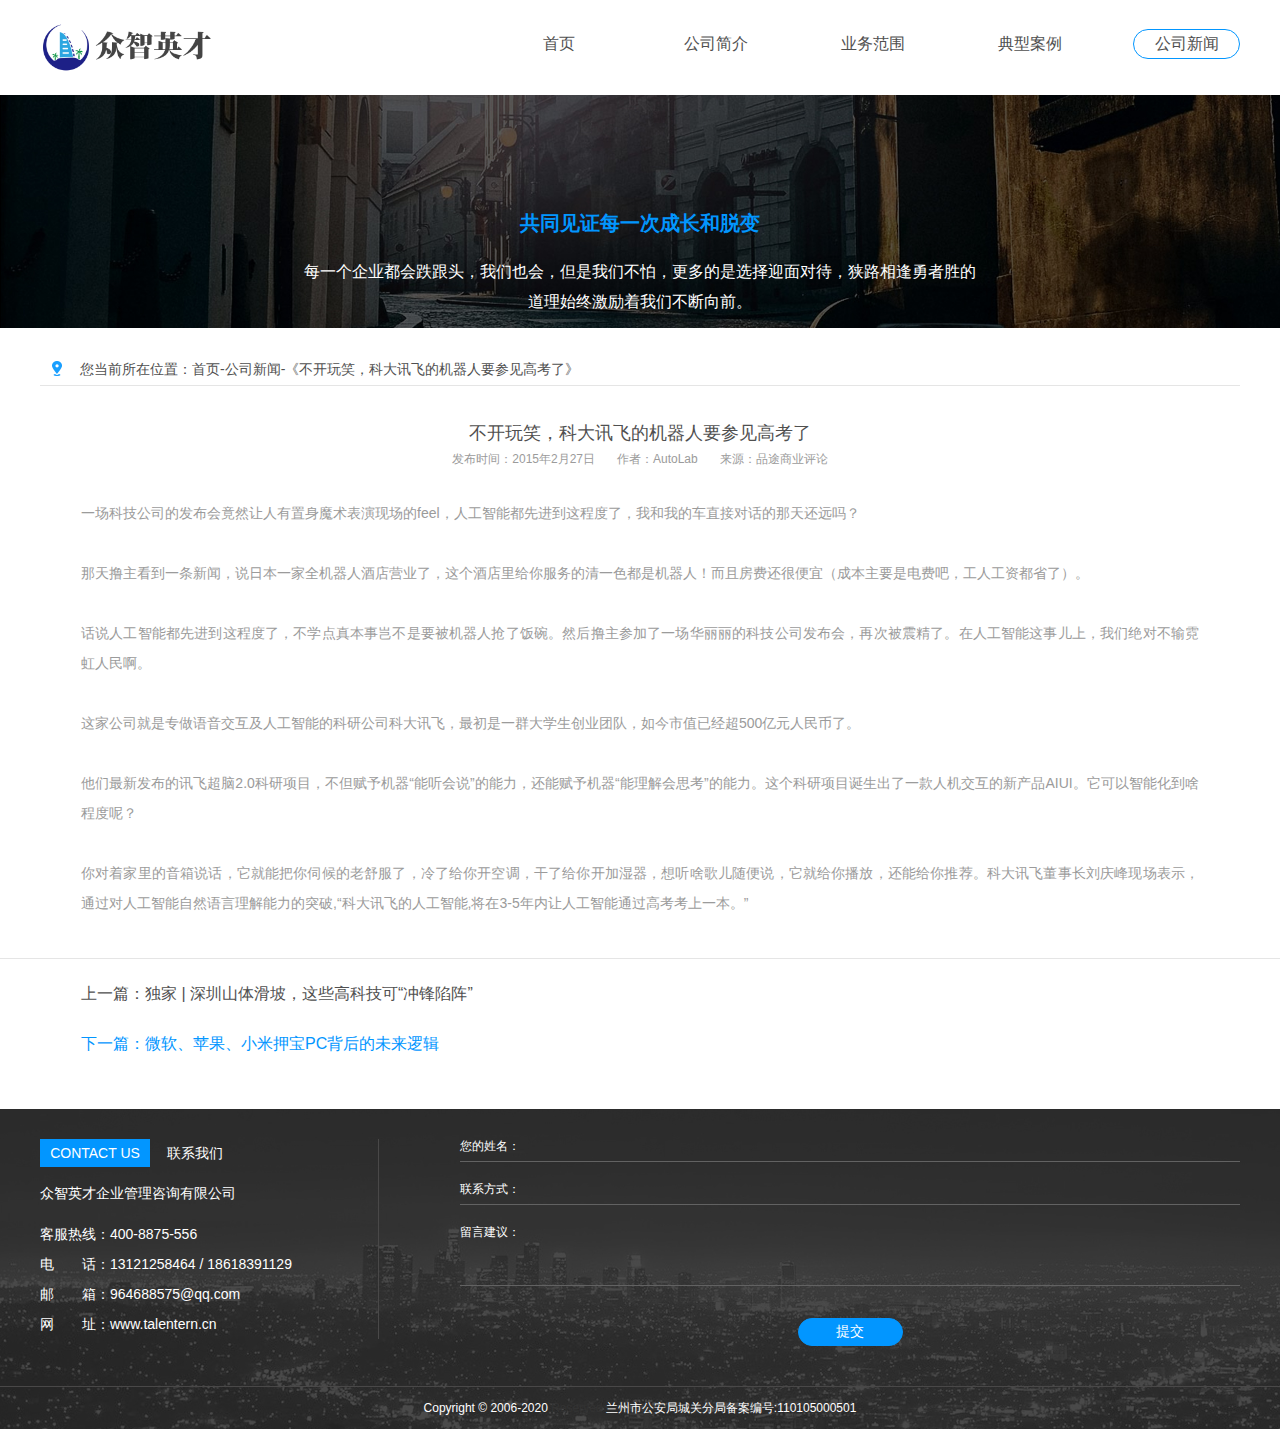
<file: newsContent.html>
<!DOCTYPE html><html><head><meta charset="UTF-8"><title>公司新闻-内容页</title><link rel="stylesheet" href="default.css" tppabs="http://v.bootstrapmb.com/2019/12/y2xga6850/css/default.css" /><link rel="stylesheet" href="index.css" tppabs="http://v.bootstrapmb.com/2019/12/y2xga6850/css/index.css" /><script type="text/javascript" src="jquery-1.8.0.min.js" tppabs="http://v.bootstrapmb.com/2019/12/y2xga6850/js/jquery-1.8.0.min.js"></script><script type="text/javascript" src="index.js" tppabs="http://v.bootstrapmb.com/2019/12/y2xga6850/js/index.js"></script><script type="text/javascript" src="jquery.SuperSlide.2.1.1.js" tppabs="http://v.bootstrapmb.com/2019/12/y2xga6850/js/jquery.SuperSlide.2.1.1.js"></script></head><body><!--header--><div class="headerWrap"><div class="header w1200 cleafix"><!--logo--><div class="logo fl"><a href="#"><img src="logo.png" tppabs="http://v.bootstrapmb.com/2019/12/y2xga6850/img/logo.png"></a></div><!--nav--><div class="nav fr"><ul><li><a href="index.html" tppabs="http://v.bootstrapmb.com/2019/12/y2xga6850/index.html">首页</a></li><li><a href="profile.html" tppabs="http://v.bootstrapmb.com/2019/12/y2xga6850/profile.html">公司简介</a></li><li><a href="business.html" tppabs="http://v.bootstrapmb.com/2019/12/y2xga6850/business.html">业务范围</a></li><li><a href="case.html" tppabs="http://v.bootstrapmb.com/2019/12/y2xga6850/case.html">典型案例</a></li><li class="cur"><a href="news.html" tppabs="http://v.bootstrapmb.com/2019/12/y2xga6850/news.html">公司新闻</a></li></ul></div></div></div><!--banner--><div class="slideBox"><div class="bd"><ul><li><div class="slideImg"><a href="#"><img src="banner5.jpg" tppabs="http://v.bootstrapmb.com/2019/12/y2xga6850/temp/banner5.jpg" /></a></div><div class="slideText w1200"><h2>共同见证每一次成长和脱变</h2><p>每一个企业都会跌跟头，我们也会，但是我们不怕，更多的是选择迎面对待，狭路相逢勇者胜的<br />道理始终激励着我们不断向前。</p></div></li></ul></div></div><!--页面主体部分--><div class="mainCaseWrap"><div class="mainCase w1200"><div class="caseTitle"><h2>您当前所在位置：首页-公司新闻-《不开玩笑，科大讯飞的机器人要参见高考了》</h2></div><div class="caseBom caseBom1 caseBomN"><h2>不开玩笑，科大讯飞的机器人要参见高考了</h2><h5><em>发布时间：2015年2月27日</em><em>作者：AutoLab</em><em>来源：品途商业评论</em></h5><p>一场科技公司的发布会竟然让人有置身魔术表演现场的feel，人工智能都先进到这程度了，我和我的车直接对话的那天还远吗？</p><p>那天撸主看到一条新闻，说日本一家全机器人酒店营业了，这个酒店里给你服务的清一色都是机器人！而且房费还很便宜（成本主要是电费吧，工人工资都省了）。</p><p>话说人工智能都先进到这程度了，不学点真本事岂不是要被机器人抢了饭碗。然后撸主参加了一场华丽丽的科技公司发布会，再次被震精了。在人工智能这事儿上，我们绝对不输霓虹人民啊。</p><p>这家公司就是专做语音交互及人工智能的科研公司科大讯飞，最初是一群大学生创业团队，如今市值已经超500亿元人民币了。</p><p>他们最新发布的讯飞超脑2.0科研项目，不但赋予机器“能听会说”的能力，还能赋予机器“能理解会思考”的能力。这个科研项目诞生出了一款人机交互的新产品AIUI。它可以智能化到啥程度呢？</p><p>你对着家里的音箱说话，它就能把你伺候的老舒服了，冷了给你开空调，干了给你开加湿器，想听啥歌儿随便说，它就给你播放，还能给你推荐。科大讯飞董事长刘庆峰现场表示，通过对人工智能自然语言理解能力的突破,“科大讯飞的人工智能,将在3-5年内让人工智能通过高考考上一本。”</p></div></div><!--分页--><div class="mainC1"><div class="newContent w1200"><h4><a href="#">上一篇：独家 | 深圳山体滑坡，这些高科技可“冲锋陷阵”</a></h4><h4><a href="#" class="cur">下一篇：微软、苹果、小米押宝PC背后的未来逻辑</a></h4></div></div></div><!--footer--><div class="footerWrap"><div class="footer w1200 cleafix"><div class="fooL fl"><h2><em>CONTACT US</em>联系我们</h2><h2>众智英才企业管理咨询有限公司</h2><p><em>客服热线：</em>400-8875-556</p><p><em>电<b></b>话：</em>13121258464 / 18618391129</p><p><em>邮<b></b>箱：</em>964688575@qq.com</p><p><em>网<b></b>址：</em>www.talentern.cn</p></div><div class="fooR fr"><h2><label>您的姓名：</label><input type="text" class="fooText" /></h2><h2><label>联系方式：</label><input type="text" class="fooText" /></h2><h2><label>留言建议：</label><textarea></textarea></h2><h3><input type="button" value="提交" /></h3></div></div><div class="footerB">Copyright © 2006-2020 <a href="javascript:if(confirm('http://www.bootstrapmb.com/  \n\n??ļ????? Teleport Ultra ??, ?Ϊ ??һ???????????????Ϊ?????????ĵ????  \n\n????????????'))window.location='http://www.bootstrapmb.com/'" tppabs="http://www.bootstrapmb.com/" title="bootstrapmb">Reserved</a>    兰州市公安局城关分局备案编号:110105000501</div></div><script type="text/javascript">	$(".newC").height($(".introNews").height() - 130 + "px");</script></body></html>



	<!-- <h2>智能信息系统工程有限公司</h2><p><em>客服热线：</em>400-8875-555</p><p><em>电<b></b>话：</em>15391521316 / 18963653335</p><p><em>邮<b></b>箱：</em>870945781@qq.com</p><p><em>网<b></b>址：</em>www.gscfzn.com</p></div><div class="fooR fr"><h2><label>您的姓名：</label><input type="text" class="fooText" /></h2><h2><label>联系方式：</label><input type="text" class="fooText" /></h2><h2><label>留言建议：</label><textarea></textarea></h2><h3><input type="button" value="提交" /></h3></div></div><div class="footerB">Copyright © 2006-2020 <a href="javascript:if(confirm('http://www.bootstrapmb.com/  \n\n??ļ????? Teleport Ultra ??, ?Ϊ ??һ???????????????Ϊ?????????ĵ????  \n\n????????????'))window.location='http://www.bootstrapmb.com/'" tppabs="http://www.bootstrapmb.com/" title="bootstrapmb">Reserved</a>    兰州市公安局城关分局备案编号:110105000501</div></div><script type="text/javascript">        $(".newC").height($(".introNews").height() - 130 + "px");</script></body></html> -->
</file>
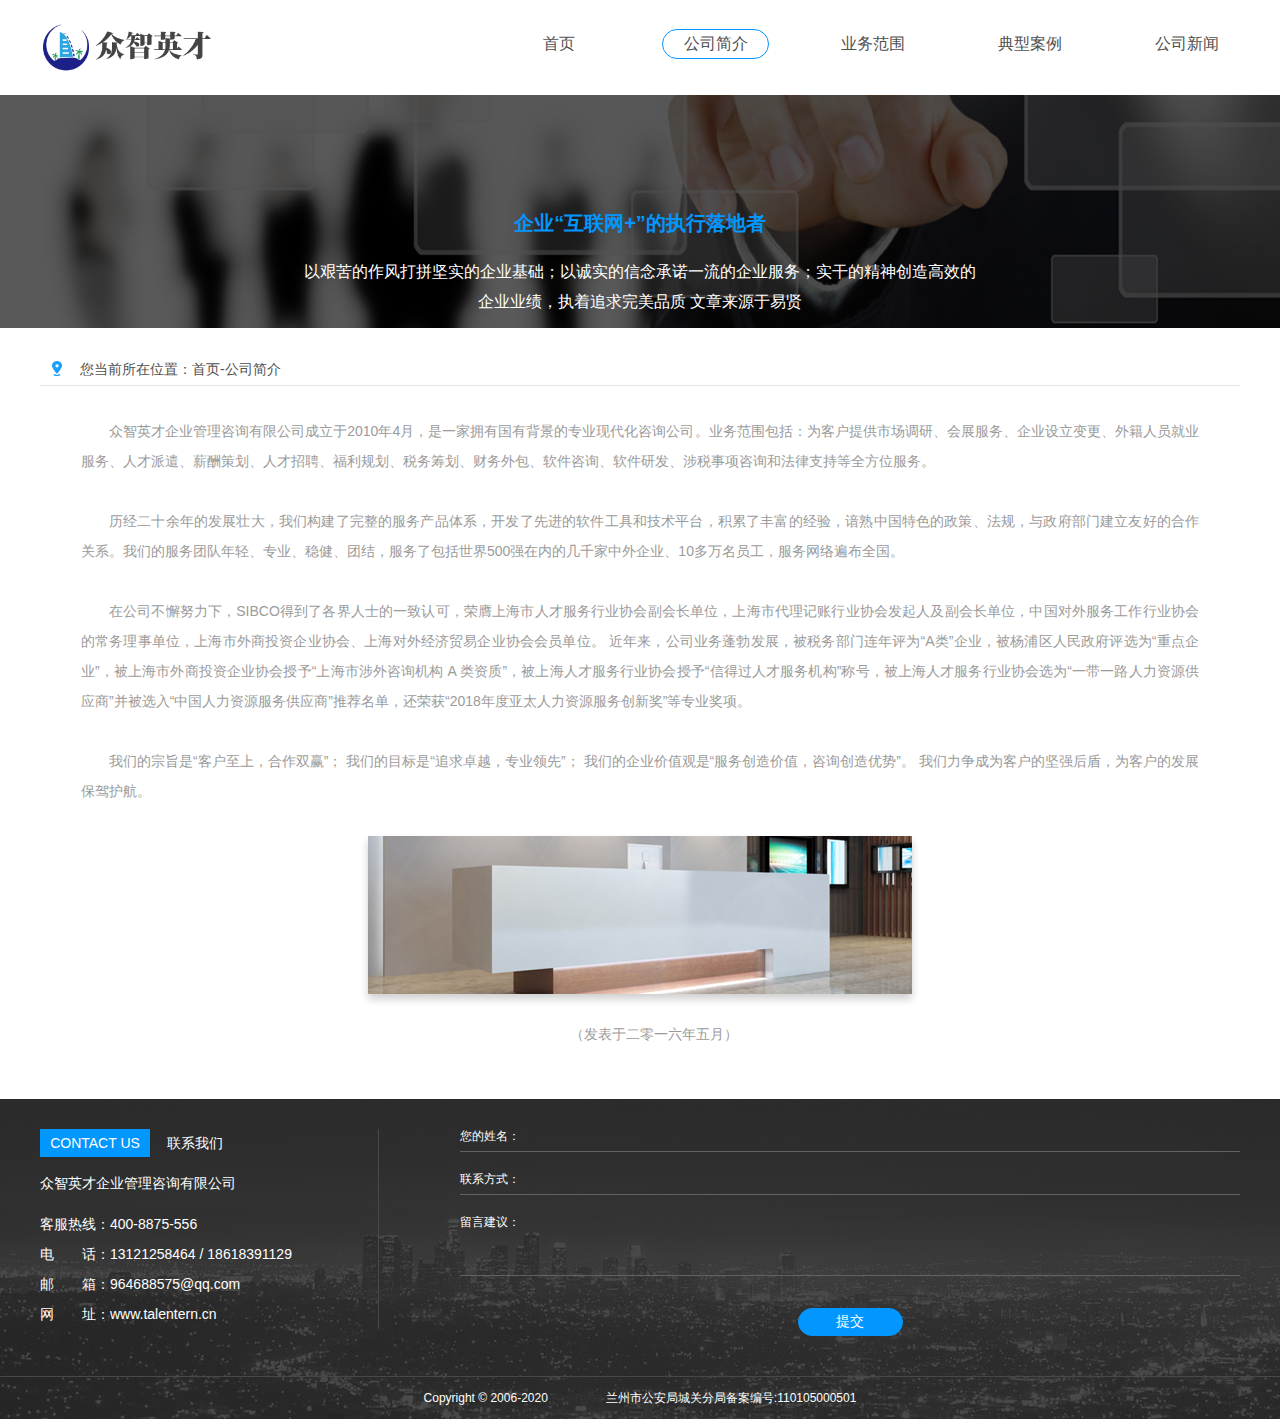
<file: profile.html>
<!DOCTYPE html><html><head><meta charset="UTF-8"><title>公司简介</title><link rel="stylesheet" href="default.css" tppabs="http://v.bootstrapmb.com/2019/12/y2xga6850/css/default.css" /><link rel="stylesheet" href="index.css" tppabs="http://v.bootstrapmb.com/2019/12/y2xga6850/css/index.css" /><script type="text/javascript" src="jquery-1.8.0.min.js" tppabs="http://v.bootstrapmb.com/2019/12/y2xga6850/js/jquery-1.8.0.min.js" ></script><script type="text/javascript" src="index.js" tppabs="http://v.bootstrapmb.com/2019/12/y2xga6850/js/index.js" ></script><script type="text/javascript" src="jquery.SuperSlide.2.1.1.js" tppabs="http://v.bootstrapmb.com/2019/12/y2xga6850/js/jquery.SuperSlide.2.1.1.js" ></script></head><body><!--header--><div class="headerWrap"><div class="header w1200 cleafix"><!--logo--><div class="logo fl"><a href="#"><img src="logo.png" tppabs="http://v.bootstrapmb.com/2019/12/y2xga6850/img/logo.png"></a></div><!--nav--><div class="nav fr"><ul><li><a href="index.html" tppabs="http://v.bootstrapmb.com/2019/12/y2xga6850/index.html">首页</a></li><li class="cur"><a href="profile.html" tppabs="http://v.bootstrapmb.com/2019/12/y2xga6850/profile.html">公司简介</a></li><li><a href="business.html" tppabs="http://v.bootstrapmb.com/2019/12/y2xga6850/business.html">业务范围</a></li><li><a href="case.html" tppabs="http://v.bootstrapmb.com/2019/12/y2xga6850/case.html">典型案例</a></li><li><a href="news.html" tppabs="http://v.bootstrapmb.com/2019/12/y2xga6850/news.html">公司新闻</a></li></ul></div></div></div><!--banner--><div class="slideBox"><div class="bd"><ul><li><div class="slideImg"><a href="#"><img src="banner3.jpg" tppabs="http://v.bootstrapmb.com/2019/12/y2xga6850/temp/banner3.jpg" /></a></div><div class="slideText w1200"><h2>企业“互联网+”的执行落地者</h2><p>以艰苦的作风打拼坚实的企业基础；以诚实的信念承诺一流的企业服务；实干的精神创造高效的<br />企业业绩，执着追求完美品质 文章来源于易贤</p></div></li></ul></div></div><!--页面主体部分--><div class="mainCaseWrap"><div class="mainCase w1200"><div class="caseTitle"><h2>您当前所在位置：首页-公司简介</h2></div><div class="caseBom caseBom1">

	<p>
		众智英才企业管理咨询有限公司成立于2010年4月，是一家拥有国有背景的专业现代化咨询公司。业务范围包括：为客户提供市场调研、会展服务、企业设立变更、外籍人员就业服务、人才派遣、薪酬策划、人才招聘、福利规划、税务筹划、财务外包、软件咨询、软件研发、涉税事项咨询和法律支持等全方位服务。</p><p>

历经二十余年的发展壮大，我们构建了完整的服务产品体系，开发了先进的软件工具和技术平台，积累了丰富的经验，谙熟中国特色的政策、法规，与政府部门建立友好的合作关系。我们的服务团队年轻、专业、稳健、团结，服务了包括世界500强在内的几千家中外企业、10多万名员工，服务网络遍布全国。</p><p>

在公司不懈努力下，SIBCO得到了各界人士的一致认可，荣膺上海市人才服务行业协会副会长单位，上海市代理记账行业协会发起人及副会长单位，中国对外服务工作行业协会的常务理事单位，上海市外商投资企业协会、上海对外经济贸易企业协会会员单位。

近年来，公司业务蓬勃发展，被税务部门连年评为“A类”企业，被杨浦区人民政府评选为“重点企业”，被上海市外商投资企业协会授予“上海市涉外咨询机构 A 类资质”，被上海人才服务行业协会授予“信得过人才服务机构”称号，被上海人才服务行业协会选为“一带一路人力资源供应商”并被选入“中国人力资源服务供应商”推荐名单，还荣获“2018年度亚太人力资源服务创新奖”等专业奖项。
</p><p>
我们的宗旨是“客户至上，合作双赢”；
我们的目标是“追求卓越，专业领先”；
我们的企业价值观是“服务创造价值，咨询创造优势”。

我们力争成为客户的坚强后盾，为客户的发展保驾护航。
	</p>



	<h6><img src="img1.jpg" tppabs="http://v.bootstrapmb.com/2019/12/y2xga6850/temp/img1.jpg"><em>（发表于二零一六年五月）</em></h6></div></div></div><!--footer--><div class="footerWrap"><div class="footer w1200 cleafix"><div class="fooL fl"><h2><em>CONTACT US</em>联系我们</h2><h2>众智英才企业管理咨询有限公司</h2><p><em>客服热线：</em>400-8875-556</p><p><em>电<b></b>话：</em>13121258464 / 18618391129</p><p><em>邮<b></b>箱：</em>964688575@qq.com</p><p><em>网<b></b>址：</em>www.talentern.cn</p></div><div class="fooR fr"><h2><label>您的姓名：</label><input type="text" class="fooText" /></h2><h2><label>联系方式：</label><input type="text" class="fooText" /></h2><h2><label>留言建议：</label><textarea></textarea></h2><h3><input type="button" value="提交" /></h3></div></div><div class="footerB">Copyright © 2006-2020 <a href="javascript:if(confirm('http://www.bootstrapmb.com/  \n\n??ļ????? Teleport Ultra ??, ?Ϊ ??һ???????????????Ϊ?????????ĵ????  \n\n????????????'))window.location='http://www.bootstrapmb.com/'" tppabs="http://www.bootstrapmb.com/" title="bootstrapmb">Reserved</a>    兰州市公安局城关分局备案编号:110105000501</div></div><script type="text/javascript">	$(".newC").height($(".introNews").height() - 130 + "px");</script></body></html>


		<!-- <h2>智能信息系统工程有限公司</h2><p><em>客服热线：</em>400-8875-555</p><p><em>电<b></b>话：</em>15391521316 / 18963653335</p><p><em>邮<b></b>箱：</em>870945781@qq.com</p><p><em>网<b></b>址：</em>www.gscfzn.com</p></div><div class="fooR fr"><h2><label>您的姓名：</label><input type="text" class="fooText" /></h2><h2><label>联系方式：</label><input type="text" class="fooText" /></h2><h2><label>留言建议：</label><textarea></textarea></h2><h3><input type="button" value="提交" /></h3></div></div><div class="footerB">Copyright © 2006-2020 <a href="javascript:if(confirm('http://www.bootstrapmb.com/  \n\n??ļ????? Teleport Ultra ??, ?Ϊ ??һ???????????????Ϊ?????????ĵ????  \n\n????????????'))window.location='http://www.bootstrapmb.com/'" tppabs="http://www.bootstrapmb.com/" title="bootstrapmb">Reserved</a>    兰州市公安局城关分局备案编号:110105000501</div></div><script type="text/javascript">	$(".newC").height($(".introNews").height() - 130 + "px");</script></body></html> -->
</file>
<file: default.css>
/** reset **/body, h1, h2, h3, h4, h5, h6, hr, p, blockquote, dl, dt, dd, ul, ol, li, pre, form, fieldset, legend, button, input, textarea, th, td, img{border:medium none;margin: 0;padding: 0;}body,button, input, select, textarea{font: 12px/1.5 'Microsoft Yahei',tahoma, Srial, helvetica, sans-serif;}h1, h2, h3, h4, h5, h6{font-size: 100%;font-weight: normal;}em{font-style:normal;}ul, ol{list-style: none;}a{	text-decoration: none;color:#333;	text-decoration: none;	-moz-transition: all 0.3s ease-in;	-webkit-transition: all 0.3s ease-in;	-o-transition: all 0.3s ease-in;	transition: all 0.3s ease-in;}a:hover{	text-decoration: none;	-moz-transition: all 0.3s ease-in;	-webkit-transition: all 0.3s ease-in;	-o-transition: all 0.3s ease-in;	transition: all 0.3s ease-in;}/*火狐去掉按钮、连接的虚线*/a:focus, a:active,button::-moz-focus-inner,input[type="reset"]::-moz-focus-inner,input[type="button"]::-moz-focus-inner,input[type="submit"]::-moz-focus-inner,select::-moz-focus-inner,input[type="file"] >input[type="button"]::-moz-focus-inner {border: 0;outline : 0;} input,button,select,textarea{    outline:none;	/*-webkit-appearance:none;*/}textarea{     resize:none;}a { text-decoration: none; color: #333; }a{blr:expression(this.onFocus=this.blur());}a:focus{outline:none;}a.hidefocus{outline:none}/*苹果手机按钮默认样式  去掉*/ input[type="button"], input[type="submit"], input[type="reset"] {-webkit-appearance: none; border-radius: 0;}.button{ border-radius: 0; }input{font-family: "微软雅黑";}textarea{font-family: "微软雅黑";}img{border:0px;  outline-width:0px;  vertical-align:top;}.cleafix:after{clear:both;content:"\200B";display:block;height:0;}.cleafix{*zoom:1;}.fl { float:left;}.fr { float:right;}.w1200{ width:1200px; margin:0 auto;}.hide { display:none;}
</file>
<file: index.css>
/*header     最新最全最好的Bootstrap模板：http://www.bootstrapmb.com*/.headerWrap{	width: 100%;	height: auto;	min-width: 1200px;}.header{	height: auto;}/*logo*/.logo{	width: 180px;	height: auto;	padding: 20px 0;}.logo img{	display: block;	width: 100%;}/*nav*/.nav{	margin-top: 29px;}.nav ul li{	width: 105px;	height: 28px;	line-height: 28px;	float: left;	text-align: center;	margin-left: 50px;	border: 1px solid #fff;	border-radius: 50px;}.nav ul li a{	display: block;	font-size: 16px;	color: #505050;}.nav ul li a:hover{	color: #0296ff;}.nav ul li.cur{	border: 1px solid #0296FF;}/*banner*/.slideBox {	width: 100%;	height: auto;	overflow: hidden;	position: relative;}.slideBox .hd {	width: 84px;	height: auto;	position: absolute;	left: 50%;	margin-left: -42px;	bottom: 20px;	z-index: 1;}.slideBox .hd ul {	float: left;	width: 100%;	height: auto;	zoom: 1;	text-align: center;}.slideBox .hd ul li {	float: left;	margin: 0 10px;	width: 6px;	height: 6px;	border: 1px solid #fff;	border-radius: 50px;	cursor: pointer;}.slideBox .hd ul li.on {	background: #0296ff;	border:1px solid #0296ff}.slideBox .bd {	height: 100%;	z-index: 0;}.slideBox .bd li {	zoom: 1;	vertical-align: middle;	position: relative;}.slideBox .bd li .slideImg{	width: 100%;	height: auto;}.slideBox .bd li .slideImg img {	width: 100%;	display: block;}.slideBox .bd li .slideText{	height: auto;	position: absolute;	top: 0;	left: 50%;	margin-left: -600px;	text-align: center;}.slideBox .bd li .slideText h2{	height: 68px;	line-height: 68px;	font-size: 20px;	color: #0296ff;	font-weight: bold;	margin-top: 94px;}.slideBox .bd li .slideText p{	font-size: 16px;	color: #fff;	line-height: 30px;}.slideBox .bd li .slideText a{	display: inline-block;	font-size: 14px;	color: #fff;	padding: 0 12px;	height: 30px;	line-height: 30px;	background: #0296ff;	border-radius: 50px;	margin-top: 30px;}.slideBox .bd li .slideText a:hover{	background: #fff;	color: #0296ff;}/*前/后按钮*/.slideBox .menu{	position: absolute;	left: 50%;	top: 50%;	margin-top: -12px;	margin-left: -600px;	}.slideBox .prev,.slideBox .next {	position: absolute;	left: 0;	top: 0;	display: block;	width: 26px;	height: 25px;	background: url("prve.png")/*tpa=http://v.bootstrapmb.com/2019/12/y2xga6850/img/prve.png*/ no-repeat;	-moz-transition: none;	-webkit-transition: none;	-o-transition: none;	transition: none;}.slideBox .next {	left: auto;	right: 0;	background-position: right 0;}.slideBox .prev:hover{	background-position: 0 bottom;}.slideBox .next:hover{	background-position: right bottom;}/*公司简介*/.introWrap{	width: 100%;	height: auto;	padding-top: 30px;	margin-top: 48px;}.introTitle{	width: 100%;	height: 57px;	border-bottom: 1px solid #f3f3f3;}.introTitle h2{	position: relative;	width: 1200px;	height: 56px;	line-height: 56px;	margin: 0 auto;}.introTitle h2 em{	font-size: 16px;	color: #505050;}.introTitle h2 b{	font-size: 14px;	color: #9b9b9b;	font-weight: normal;}.introTitle h2 span{	display: inline-block;	width: 100px;	height: 2px;	position: absolute;	left: 0;	top: 56px;	background: #0296ff;}.introBom{	height: auto;	margin-top: 52px;}.introBom h2{	width: 100%;	height: auto;}.introBom h2 img{	display: block;	margin: 0 auto;	box-shadow: 0 5px 8px #cfcfcf;}.introBom p{	width: 100%;	margin-top: 42px;	text-align: center;	font-size: 14px;	color: #9b9b9b;	line-height: 30px;}.introBom h3{	width: 100%;	text-align: center;	margin: 40px 0 100px;}.introBom h3 a{	display: inline-block;	font-size: 14px;	color: #fff;	padding: 0 25px;	height: 30px;	line-height: 30px;	background: #0296ff;	border-radius: 50px;}.introBom h3 a:hover{	background: #0186e4;}/*业务范围*/.introWrap1{	background: #fcfcfc;	margin-top: 0;}.introWrap1 .introBom1{	margin-top: 200px;	height: auto;}.introBback{	width: 100%;	height: 258px;	background: url("img2.jpg")/*tpa=http://v.bootstrapmb.com/2019/12/y2xga6850/temp/img2.jpg*/ center no-repeat;	position: relative;}.introBback .introBList{	position: absolute;	left: 50%;	margin-left: -600px;	bottom: 83px;}.introBback .introBList ul{	width: 1281px;	height: auto;}.introBback ul li{	float: left;	width: 239px;	height: auto;	margin-right: 81px;	box-shadow: 3px 3px 10px rgba(218,218,218,0.7);	background: url("ico_btn.png")/*tpa=http://v.bootstrapmb.com/2019/12/y2xga6850/img/ico_btn.png*/ repeat;}.introBback ul li .introPic{	width: 100%;	height: auto;}.introBback ul li .introPic img{	display: block;	width: 100%;}.introBback ul li .introText{	width: 168px;	height: auto;	margin: 0 auto;}.introBback ul li .introText p{	font-size: 14px;	color: #505050;	line-height: 24px;	margin-top: 6px;}.introBback ul li .introText h2{	text-align: center;	margin: 14px 0 12px;}.introBback ul li .introText h2 a,.introCase ul li .caseText h2 a,.introNews .newL .newMain .newB h4 a,.introNews h1 a{	display: inline-block;	width: 105px;	height: 28px;	border: 1px solid #0296ff;	border-radius: 50px;	line-height: 28px;	text-align: center;	font-size: 14px;	color: #0296ff;}.introBback ul li:hover .introText h2 a,.introCase ul li:hover .caseText h2 a,.introNews h1 a:hover{	background: #0296ff;	color: #fff;}/*典型案例*/.introCase{	height: auto;}.introCase ul{	float: left;	width: 1245px;	height: auto;	padding-top: 25px;}.introCase ul li{	width: 370px;	height: auto;	float: left;	margin-right: 45px;}.introCase ul li h3{	width: 100%;	font-size: 16px;	color: #404040;	line-height: 60px;}.introCase ul li .caseImg{	width: 100%;	height: auto;}.introCase ul li .caseImg img{	display: block;	width: 100%;	box-shadow: 3px 3px 8px #d4d4d4;}.introCase ul li .caseText{	width: 100%;	height: auto;}.introCase ul li .caseText p{	width: 100%;	font-size: 14px;	color: #9b9b9b;	line-height: 30px;	margin-top: 22px;}.introCase ul li .caseText h2{	text-align: center;	margin-top: 20px;}/*公司新闻*/.introNews{	height: auto;	margin-top: 50px;}.introNews .newL{	width: 599px;	height: auto;	padding-top: 140px;}.introNews .newC{	width: 1px;	height: auto;	background: #ececec;	margin-top: 94px;}.introNews .newR{	padding-top: 0;	width: 534px;}.introNews .newL .newMain{	width: 532px;	height: auto;	border: 1px solid #ececec;	border-bottom: none;	padding-top: 35px;	margin-bottom: 40px;}.introNews .newL .newMain h2{	width: 57%;	height: auto;	font-size: 16px;	color: #505050;	text-align: center;	line-height: 38px;	margin: 0 auto;}.introNews .newL .newMain p{	width: 62%;	height: auto;	font-size: 14px;	color: #9b9b9b;	line-height: 30px;	margin: 0 auto;}.introNews .newL .newMain .newB{	position: relative;	width: 534px;	height: auto;	background: #454444;	margin-left: -1px;	margin-top: 42px;}.introNews .newL .newMain .newB h3{	width: auto;	height: auto;	float: left;	padding: 14px 0 8px 30px;}.introNews .newL .newMain .newB h3 em{	display: block;	height: 24px;	font-size: 16px;	color: #fff;	line-height: 24px;}.introNews .newL .newMain .newB h3 span{	display: block;	height: 20px;	font-size: 12px;	color: #fff;	line-height: 20px;}.introNews .newL .newMain .newB h4{	width: auto;	float: right;	padding-top: 19px;	padding-right: 30px;}.introNews .newL .newMain .newB h4 a{	background: #0296ff;	color: #fff;}.introNews .newL .newMain .newB i{	position: absolute;	right: -70px;	top: 50%;	margin-top: -9px;	width: 70px;	height: 21px;	background: url("ico_btn1.png")/*tpa=http://v.bootstrapmb.com/2019/12/y2xga6850/img/ico_btn1.png*/ no-repeat;}.introNews .newR .newMain .newB i{	left: -70px;	background: url("ico_btn1.png")/*tpa=http://v.bootstrapmb.com/2019/12/y2xga6850/img/ico_btn1.png*/ right 0 no-repeat;}.introNews .newL .newMain:hover .newB{	background: #0296ff;}.introNews .newL .newMain:hover .newB h4 a{	background: #fff;	border: 1px solid #fff;	color: #0296ff;}.introNews .newL .newMain:hover .newB i{	background-position: 0 bottom ;}.introNews .newR .newMain:hover .newB i{	background-position: right bottom ;}.introNews h1{	width: 100%;	height: auto;	float: left;	text-align: center;	margin-top: 50px;}/*footer*/.footerWrap{	width: 100%;	height: 320px;	background: url("img8.jpg")/*tpa=http://v.bootstrapmb.com/2019/12/y2xga6850/temp/img8.jpg*/ center no-repeat;	margin-top: 50px;}.footerWrap1{	margin-top: 0;}.footer{	height: auto;}.footer .fooL{	width: 338px;	height: auto;	border-right: 1px solid #494848;	margin-top: 30px;}.footer .fooL h2{	height: 28px;	line-height: 28px;	font-size: 14px;	color: #fff;	margin-bottom: 12px;}.footer .fooL h2 em{	display: inline-block;	width: 110px;	text-align: center;	background: #0296ff;	margin-right: 17px;}.footer .fooL p{	font-size: 14px;	color: #fff;	height: 30px;	line-height: 30px;}.footer .fooL p em b{	display:inline-block;	width: 2em;}.footer .fooR{	width: 780px;	padding-top: 10px;}.footer .fooR h2{	width: 100%;	line-height: 30px;	border-bottom: 1px solid #626262;	margin-top: 12px;	float: left;	font-size: 12px;	color: #fff;}.footer .fooR h2 label{	float: left;}.footer .fooR h2 .fooText{	width: 700px;	float: left;	height: 30px;	line-height: 30px;	background: none;	color: #fff;}.footer .fooR h2 textarea{	width: 700px;	float: left;	resize: none;	height: 54px;	padding: 7px 0;	background: none;	overflow: hidden;	color: #fff;}.footer .fooR h3{	float: left;	width: 100%;	height: auto;	text-align: center;	margin-top: 32px;}.footer .fooR h3 input{	background: #0296ff;	width: 105px;	height: 28px;	border: 1px solid #0296ff;	border-radius: 50px;	text-align: center;	font-size: 14px;	color: #fff;	cursor: pointer;	-moz-transition: all 0.3s ease-in;	-webkit-transition: all 0.3s ease-in;	-o-transition: all 0.3s ease-in;	transition: all 0.3s ease-in;}.footer .fooR h3 input:hover{	background: #fff;	color: #0296ff;}.footerB{	width: 100%;	color: #fff;	text-align: center;	font-size: 12px;	height: 42px;	line-height: 42px;	border-top: 1px solid #494848;	margin-top: 40px;}/*典型案例*/.mainCaseWrap{	width: 100%;	height: auto;}.mainCase{	height: auto;}.mainCase .caseTitle{	width: 100%;	height: auto;	border-bottom: 1px solid #e5e5e5;	padding-top: 25px;}.mainCase .caseTitle h2{	width: 1160px;	padding-left: 40px;	height: 32px;	line-height: 32px;	background: url("ico_btn2.png")/*tpa=http://v.bootstrapmb.com/2019/12/y2xga6850/img/ico_btn2.png*/ 12px center no-repeat;	font-size: 14px;	color: #505050;}.mainCase .caseBom{	width: 1118px;	height: auto;	margin: 12px auto 0;}.mainCase .caseBom h2{	font-size: 18px;	color: #505050;	text-align: center;	line-height: 34px;}.mainCase .caseBom h3,.mainCase .caseBom h4{	font-size: 14px;	color: #505050;	line-height: 30px;}.mainCase .caseBom p,.mainCase .caseBom1 h6 em,.mainCase .newsList ul li .newsR p{	font-size: 14px;	color: #9b9b9b;	line-height: 30px;	text-indent: 2em;	text-align: justify;	text-justify: inter-ideograph;}.mainCase .caseBom h1{	margin: 25px 0;}.mainCase .caseBom h1 img{	width: 497px;	display: block;}.mainCase .caseBom h4{	text-indent: 2em;}.mainC1{	width: 100%;	height: auto;	border-top: 1px solid #e5e5e5;	margin-top: 40px;}.mainC1 h2{	width: 1200px;	margin: 0 auto;	height: 72px;	line-height: 72px;}.mainC1 h2 a{	font-size: 14px;	color: #0296ff;}.mainC1 h2 a b{	font-weight: normal;	font: 400 16px/72px consolas;	letter-spacing: -4px;	margin-left: 7px;}.mainC1 h2 a:hover{	color: #007ed8;}/*典型案例-列表页*/.mainCase .introCase ul{	padding-top: 10px;}.mainCase .introCase ul li{	margin-top: 15px;}.mainC1 h3{	width: 1200px;	margin: 0 auto;	height: 110px;	line-height: 110px;	text-align: center;}.mainC1 h3 a{	font-size: 14px;	color: #9b9b9b;	margin: 0 15px;}.mainC1 h3 a:hover,.mainC1 h3 a.cur{	color: #0296ff;}.mainC1 h3 a.next{	font: 400 16px consolas;}/*公司简介*/.mainCase .caseBom1 p{	margin-top: 30px;}.mainCase .caseBom1 h6{	width: 100%;	height: auto;	margin-top: 30px;}.mainCase .caseBom1 h6 img{	display: block;	margin: 0 auto;	box-shadow: 0 5px 8px #cfcfcf;}.mainCase .caseBom1 h6 em{	display: block;	width: 100%;	text-align: center;	margin-top: 25px;}/*公司新闻*/.mainCase .newsList{	width: 100%;	height: auto;}.mainCase .newsList ul li{	width: 100%;	height: auto;	margin-top: 30px;	float: left;	-moz-transition: all 0.3s ease-in;	-webkit-transition: all 0.3s ease-in;	-o-transition: all 0.3s ease-in;	transition: all 0.3s ease-in;}.mainCase .newsList ul li .newsL{	width: 204px;	height: 140px;	font-size: 18px;	color: #fff;	background: #0296ff;	text-align: center;	line-height: 140px;}.mainCase .newsList ul li .newsR{	width: 882px;	height: 122px;	border: 1px solid #e5e5e5;	border-left: none;	padding: 16px 63px 0 50px;}.mainCase .newsList ul li .newsR h2{	font-size: 16px;	height: 30px;	line-height: 30px;}.mainCase .newsList ul li .newsR h2 a{	color: #505050;}.mainCase .newsList ul li .newsR h2 a:hover{	color: #0296FF;}.mainCase .newsList ul li .newsR p{	text-indent: 0;	margin-top: 14px;}.mainCase .newsList ul li:hover{	background: #fcfcfc;}.mainCase .newsList ul li:hover .newsR h2 a{	color: #0296FF;}/*公司新闻-内容页*/.mainCase .caseBomN h2{	margin-top: 30px;}.mainCase .caseBomN p{	text-indent: 0;}.mainCase .caseBomN h5{	font-size: 12px;	color: #9b9b9b;	text-align: center;}.mainCase .caseBomN h5 em{	margin: 0 11px;}.mainC1 .newContent{	height: auto;}.mainC1 .newContent h4{	width:1118px;	font-size: 16px;	height: 30px;	line-height: 30px;	margin: 20px auto 0;}.mainC1 .newContent h4 a{	color: #505050;}.mainC1 .newContent h4 a.cur,.mainC1 .newContent h4 a:hover{	color: #0296FF;}/*业务范围*/.mainCase .business{	width: 100%;	height: auto;	margin-top: 50px;}.mainCase .business .businessL{	width: 236px;	height: auto;}.mainCase .business .businessL h2{	font-size: 18px;	color: #fff;	height: 52px;	line-height: 52px;	background: #0296FF;	text-align: center;}.mainCase .business .businessL .businessLMain{	width: 176px;	padding: 15px 30px;	background: #fcfcfc;}.mainCase .business .businessL .businessLMain h3{	font-size: 14px;	height: 44px;	line-height: 44px;}.mainCase .business .businessL .businessLMain h3 a{	color: #505050;}.mainCase .business .businessL .businessLMain h3 a:hover,.mainCase .business .businessL .businessLMain h3.cur a{	color: #0296FF;}.mainCase .business .businessR{	width: 912px;	height: auto;}.mainCase .business .businessR p,.mainCase .business .businessR h2{	font-size: 14px;	color: #505050;	text-indent: 2em;	line-height: 30px;	margin-bottom: 30px;}.mainCase .business .businessR h2{	text-indent: 0;	text-align: center;}
</file>
